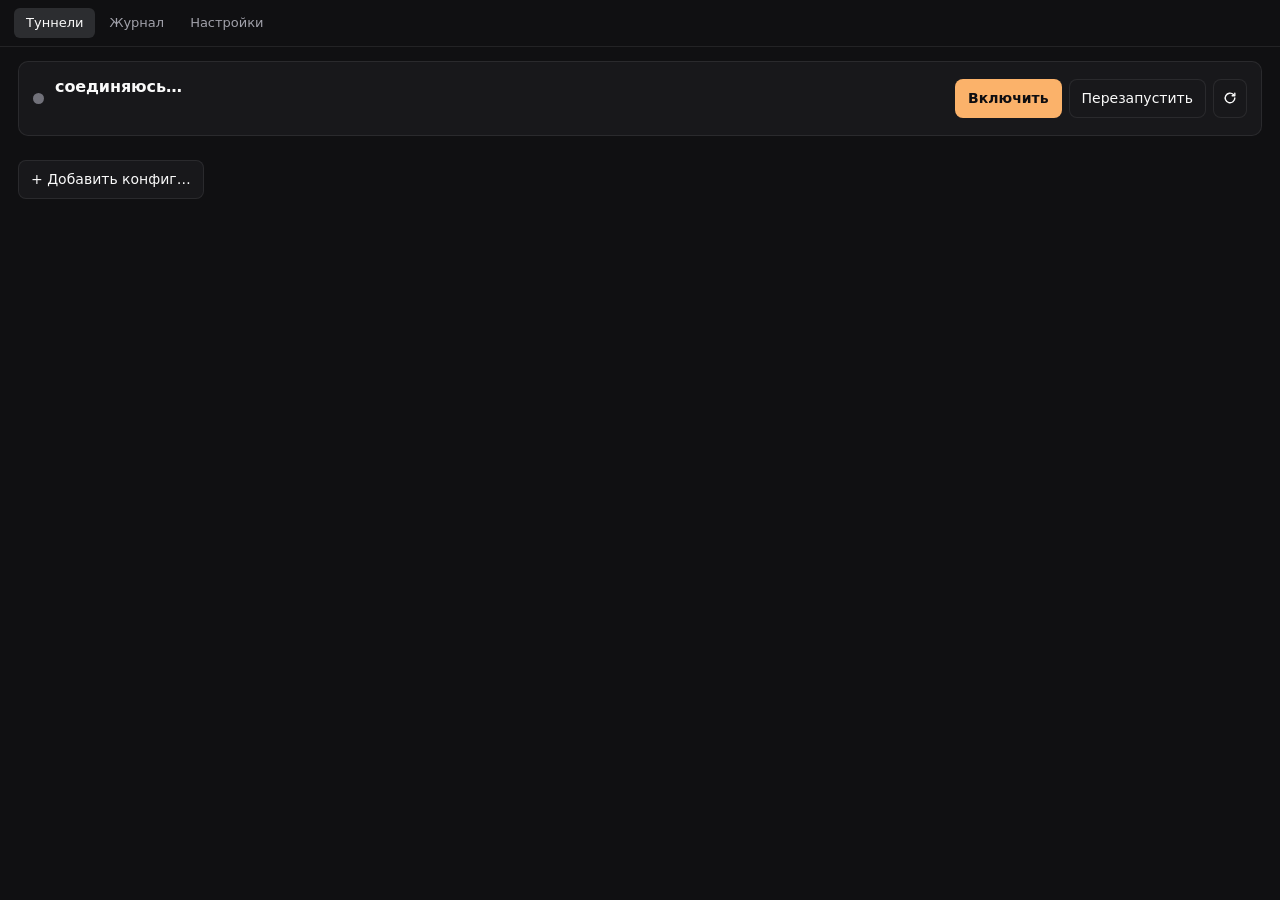
<file: lib/dualvpn/ui/index.html>
<!doctype html>
<meta charset="utf-8">
<title>VPN-lx</title>
<style>
/* Тема одна, тёмная, по палитре AmneziaVPN (AmneziaStyle.qml). Остальные
   оттенки — подложки статусов, наведение — выводятся из неё через color-mix,
   чтобы смена цвета не требовала правок по всему файлу. */
:root {
  color-scheme: dark;
  --bg:        #101012;              /* backgroundBase */
  --panel:     #18181b;              /* surfaceBase */
  --hover:     #232327;              /* surfaceHovered */
  --pressed:   #2c2d30;              /* surfacePressed */
  --line:      rgba(255, 255, 255, .08);
  --text:      #fafafa;              /* textPrimary */
  --dim:       #a1a1aa;              /* textTertiary */
  --off:       #71717a;
  --accent:    #fbb26a;              /* goldenApricot */
  /* На абрикосовом фоне белый текст не читается. */
  --on-accent: #0e0e11;
  --ok:        #3fbf6b;              /* vibrantGreen */
  --bad:       #eb5757;              /* vibrantRed */
  /* Жёлтый, а не оранжевый: иначе предупреждение сливается с акцентом. */
  --warn:      #f2c94c;
  --logbg:     var(--bg);
  --sans: "Segoe UI Variable Text", "Segoe UI", system-ui, sans-serif;
  --mono: "Cascadia Mono", Consolas, monospace;
}
* { box-sizing: border-box; }
/* Без !important атрибут hidden проигрывает display:flex у самого элемента —
   поиск по логу оставался виден во вкладке «как это работает». */
[hidden] { display: none !important; }
/* Фон и у html: до раскладки body иначе мелькает белый кадр. */
html, body { height: 100%; margin: 0; background: var(--bg); }
body {
  font: 14px/1.5 var(--sans);
  color: var(--text); background: var(--bg);
  display: grid; grid-template-rows: auto 1fr; height: 100vh;
  overflow: hidden;                    /* прокручивается содержимое, не окно */
  -webkit-user-select: none; user-select: none;
}
/* min-height:0 обязателен: без него потомок сетки не сжимается ниже своего
   содержимого, и прокрутка уезжает на всё окно. */
.pane, #lines { min-height: 0; }
.pane { overflow-y: auto; }

/* ---------------------------------------------------------------- вкладки */
#tabs { display: flex; gap: 2px; padding: 8px 14px; border-bottom: 1px solid var(--line); }
.tab { flex: none; font-size: 13px; font-weight: 500; padding: 5px 12px;
       border: none; background: none; color: var(--dim); border-radius: 6px; }
.tab:hover { background: var(--hover); color: var(--text); }
.tab.on { background: var(--pressed); color: var(--text); }

/* ---------------------------------------------------------------- туннели */
#pane-tunnels, #tiles-wrap { display: flex; flex-direction: column; gap: 12px; }
#pane-tunnels { padding: 14px 18px 18px; }

.card { background: var(--panel); border: 1px solid var(--line); border-radius: 10px; }

/* Главное состояние: крупно, одной фразой, чтобы читалось с расстояния. */
#state { padding: 13px 14px; display: flex; gap: 11px; align-items: center; }
#state-text { flex: 1; min-width: 0; }
#dot { width: 11px; height: 11px; border-radius: 50%; flex: none;
       background: var(--off); box-shadow: 0 0 0 3px transparent; }
#dot.ok   { background: var(--ok);   box-shadow: 0 0 0 3px color-mix(in srgb, var(--ok) 18%, transparent); }
#dot.warn { background: var(--warn); box-shadow: 0 0 0 3px color-mix(in srgb, var(--warn) 18%, transparent); }
#dot.bad  { background: var(--bad);  box-shadow: 0 0 0 3px color-mix(in srgb, var(--bad) 18%, transparent); }
#state-title { font-size: 16px; font-weight: 600; letter-spacing: -0.1px; }
#state-sub   { color: var(--dim); margin-top: 2px; }
#btn-check { padding-inline: 9px; }
#btn-check svg { width: 14px; height: 14px; display: block; }
#btn-check.spin svg { animation: check-spin .9s linear infinite; }
@keyframes check-spin { to { transform: rotate(360deg); } }

#actions { display: flex; gap: 7px; flex: none; }
/* flex:1 у button задуман для строк кнопок; в строке состояния и в колонке
   вкладки кнопка берёт ширину по своей подписи. */
#state button, #pane-tunnels > button { flex: none; }
#pane-tunnels > button { align-self: flex-start; }
button {
  font: inherit; font-weight: 500; color: var(--text); flex: 1;
  padding: 8px 12px; border-radius: 8px; border: 1px solid var(--line);
  background: var(--panel); cursor: pointer;
}
/* :not(.primary) обязателен: иначе это правило перебивает фон акцента
   по специфичности, и на наведении главная кнопка теряла свой цвет. */
button:hover:not(:disabled):not(.primary) { background: var(--hover); }
button:active:not(:disabled):not(.primary) { background: var(--pressed); }
button:disabled { opacity: 0.45; cursor: default; }
/* Только после Tab (body.kbd): при показе окна WebView2 сам ставит фокус на
   первую кнопку, и рамка висела на «Включить/Выключить» без всякой клавиатуры. */
body.kbd button:focus-visible { outline: 2px solid var(--accent); outline-offset: 1px; }
button.busy { color: var(--dim); }
button.primary { background: var(--accent); border-color: transparent; color: var(--on-accent);
                 font-weight: 600; }
button.primary:hover:not(:disabled) { background: color-mix(in srgb, var(--accent) 85%, white); }

h2 { font-size: 12px; font-weight: 600; text-transform: uppercase;
     letter-spacing: 0.5px; color: var(--dim); margin: 4px 0 -4px 3px; }

/* Плитки: до трёх — каждая во всю строку, чтобы имя конфига и статус
   читались целиком; больше — сеткой. */
.tiles { display: grid; gap: 8px; grid-template-columns: 1fr; }
.tiles.many { grid-template-columns: repeat(auto-fill, minmax(240px, 1fr)); }
.tile { display: flex; gap: 10px; align-items: flex-start; padding: 10px 12px; }
.tile.pick { cursor: pointer; }
.tile.pick:hover { background: var(--hover); }
.tile-mark { width: 11px; height: 11px; border-radius: 50%; flex: none; margin-top: 5px;
             background: var(--off); }
.tile-mark.ok   { background: var(--ok); }
.tile-mark.warn { background: var(--warn); }
.tile-mark.bad  { background: var(--bad); }
/* Запасной конфиг — пустой кружок переключателя: нажми, и он станет выбранным. */
.tile-mark.spare { background: none; border: 1.5px solid var(--dim); }
.tile-body { flex: 1; min-width: 0; }
.tile-name { font-weight: 600; overflow-wrap: anywhere; }
.tile-state { color: var(--dim); font-size: 13px; overflow-wrap: anywhere; }
.tile-state.ok   { color: var(--ok); }
.tile-state.warn { color: var(--warn); }
.tile-state.bad  { color: var(--bad); }
.tile-role { color: var(--dim); font-size: 12px; overflow-wrap: anywhere; }
.tile-add { flex: none; padding: 0; border: none; background: none; color: var(--accent);
            font-size: 13px; }
.tile-add:hover:not(:disabled) { background: none; text-decoration: underline; }
.tile-menu, .tile-test { flex: none; width: 24px; padding: 0; color: var(--dim);
                         background: none; border: none; border-radius: 5px; }
.tile-menu { line-height: 18px; font-size: 15px; }
.tile-test { height: 18px; }
.tile-menu:hover, .tile-test:hover:not(:disabled) { background: var(--pressed); color: var(--text); }
.tile-test svg { width: 13px; height: 13px; display: block; margin: auto; }
.tile-test.spin svg { animation: check-spin .9s linear infinite; }
.emptyrow { padding: 2px 3px; color: var(--dim); }

#rowmenu { position: fixed; z-index: 20; background: var(--panel); padding: 4px;
           border: 1px solid var(--line); border-radius: 8px; min-width: 132px;
           box-shadow: 0 8px 24px rgba(0, 0, 0, .5); display: flex; flex-direction: column; }
#rowmenu button { text-align: left; border: none; background: none; padding: 5px 9px;
                  border-radius: 5px; font-weight: 400; }
#rowmenu button:hover { background: var(--hover); }
#rowmenu button.danger { color: var(--bad); }

/* ---------------------------------------------------------------- журнал */
#pane-log { display: flex; flex-direction: column; background: var(--logbg); overflow: hidden; }
#logbar { display: flex; gap: 8px; align-items: center; padding: 9px 12px;
          border-bottom: 1px solid var(--line); }
#search { flex: 1; font: inherit; padding: 4px 9px; border-radius: 6px;
          border: 1px solid var(--line); background: var(--bg); color: var(--text);
          -webkit-user-select: text; user-select: text; }
#logbar label { color: var(--dim); display: flex; gap: 5px; align-items: center; }
.tzhint { color: var(--dim); font-size: 12px; }
#lines { flex: 1; overflow-y: auto; padding: 8px 0; margin: 0;
         font: 12.5px/1.6 var(--mono);
         -webkit-user-select: text; user-select: text; }
.ln { padding: 0 12px; white-space: pre-wrap; word-break: break-word; }
.ltime { color: var(--dim); }
.llvl  { margin-left: 7px; }
.l-info { color: var(--dim); }
.l-warn { color: var(--warn); }
.l-error { color: var(--bad); font-weight: 600; }
.lid   { color: var(--dim); opacity: 0.55; margin-left: 6px; }
.lmsg  { margin-left: 6px; }
.ln.err  { color: var(--bad); background: color-mix(in srgb, var(--bad) 7%, transparent); }
.ln.warn { color: var(--warn); }
.ln.head { color: var(--dim); }
#empty { color: var(--dim); padding: 20px 14px; }

/* -------------------------------------------------------------- настройки */
#pane-settings { display: flex; flex-direction: column; gap: 10px; padding: 16px 22px 14px; }
/* Настройки — флажками без рамки: это выбор, а не действие. */
.check-row { display: flex; gap: 7px; align-items: center; cursor: pointer; }
.check-row input { margin: 0; accent-color: var(--accent); }
.check-hint { color: var(--dim); font-size: 12px; margin: -8px 0 0 20px; }
/* Подвал: версия нужна, когда просят «а какая у тебя», но внимания к себе
   требовать не должна. */
#version { color: var(--dim); font-size: 12px; margin-top: auto; padding-top: 14px; }

/* «Как подключиться» и «как это работает»: читаемая колонка, не на всё окно. */
#how { line-height: 1.6; }
#how > * { max-width: 660px; }
#how h3 { font-size: 15px; margin: 22px 0 6px; letter-spacing: -0.1px; }
#how h3:first-child { margin-top: 14px; }
#how p  { margin: 0 0 8px; color: var(--text); }
#how .note { color: var(--dim); }
#how code { font: 12.5px/1.5 var(--mono);
            background: var(--hover); padding: 1px 5px; border-radius: 4px; }
#how ol { margin: 6px 0; padding-left: 20px; }
#how li { margin: 3px 0; }
#how table { border-collapse: collapse; margin: 8px 0; width: 100%; }
#how td { padding: 5px 8px; border-top: 1px solid var(--line); vertical-align: top; }
#how td:first-child { color: var(--dim); width: 128px; white-space: nowrap; }
#how .box { border: 1px solid var(--line); border-radius: 8px; padding: 2px 12px;
            margin: 8px 0; background: var(--panel); }

/* Просмотр конфига поверх: ключи закрыты, показывать их незачем. */
#sheet { position: fixed; inset: 0; background: rgba(0, 0, 0, .6); display: none;
         align-items: center; justify-content: center; }
#sheet.on { display: flex; }
/* 640px — по подвалу «Туннелирования»: четыре кнопки в одну строку. */
#sheet-box { background: var(--panel); border-radius: 12px; width: 640px;
             max-height: 74vh; display: flex; flex-direction: column;
             border: 1px solid var(--line); box-shadow: 0 12px 40px rgba(0, 0, 0, .6); }
#sheet-head { padding: 13px 16px; border-bottom: 1px solid var(--line);
              font-weight: 600; display: flex; }
/* Конфиг — моноширинным и с сохранением переносов, справка — обычным
   текстом, который переносится по ширине окна. */
#sheet-body.mono { font: 12.5px/1.6 var(--mono);
                   white-space: pre-wrap; }
#sheet-body p { margin: 0 0 10px; }
#sheet-body p:last-child { margin-bottom: 0; }
#sheet-body { padding: 14px 16px; overflow: auto;
              font: 13.5px/1.65 var(--sans);
              -webkit-user-select: text; user-select: text; }
#sheet-foot { padding: 11px 16px; border-top: 1px solid var(--line); display: flex; gap: 8px; }
#sheet-foot button { white-space: nowrap; }
.field { display: block; margin-bottom: 14px; }
.flabel { display: block; font-weight: 500; margin-bottom: 4px; }
.field textarea { width: 100%; min-height: 96px; resize: vertical; padding: 5px 9px;
                  font: 12.5px/1.5 var(--mono); border-radius: 6px;
                  border: 1px solid var(--line); background: var(--bg); color: var(--text);
                  -webkit-user-select: text; user-select: text; }
.field textarea:focus { outline: 2px solid var(--accent); outline-offset: -1px; }
.field textarea.bad { border-color: var(--bad); }
.fhint { display: block; color: var(--dim); font-size: 12px; margin-top: 3px; }
.fnote { display: block; color: var(--dim); font-size: 12px; overflow-wrap: anywhere; }
.fnote.warn { color: var(--warn); }
.fnote.bad  { color: var(--bad); white-space: pre-line; }
#sheet-foot button.danger { color: var(--bad); }
</style>

<div id="tabs">
  <button class="tab on" data-tab="tunnels">Туннели</button>
  <button class="tab" data-tab="log">Журнал</button>
  <button class="tab" data-tab="settings">Настройки</button>
</div>

<div id="pane-tunnels" class="pane">
  <div class="card" id="state">
    <div id="dot"></div>
    <div id="state-text">
      <div id="state-title">соединяюсь…</div>
      <div id="state-sub">&nbsp;</div>
    </div>
    <div id="actions">
      <button id="btn-toggle" class="primary">Включить</button>
      <button id="btn-restart">Перезапустить</button>
      <button id="btn-check" title="Проверить туннели сейчас" aria-label="Проверить туннели">
        <svg viewBox="0 0 16 16" fill="none" stroke="currentColor" stroke-width="1.6"
             stroke-linecap="round" stroke-linejoin="round" aria-hidden="true">
          <path d="M13.5 8a5.5 5.5 0 1 1-1.6-3.9"/><path d="M13.5 2.5v3h-3"/>
        </svg></button>
    </div>
    <button id="btn-install" class="primary" hidden>Установить службу…</button>
  </div>

  <div id="tiles-wrap">
    <div class="tiles" id="tiles"></div>
  </div>
  <button id="btn-add">+ Добавить конфиг…</button>
</div>

<div id="pane-log" class="pane" hidden>
  <div id="logbar">
    <input id="search" placeholder="поиск по журналу" spellcheck="false">
    <label><input type="checkbox" id="only-err"> только ошибки</label>
    <span class="tzhint" title="время местное">UTC+3</span>
  </div>
  <div id="lines"><div id="empty">журнала пока нет</div></div>
</div>

<div id="pane-settings" class="pane" hidden>
  <label class="check-row" id="autostart-row"><input type="checkbox" id="autostart">
    Включать VPN при запуске компьютера</label>
  <label class="check-row" id="verbose-row"><input type="checkbox" id="verbose">
    Подробный журнал sing-box</label>
  <div class="check-hint" id="verbose-hint">пока ищем причину сбоя, потом выключить:
    журнал растёт в разы. Туннели — сразу, маршрутизация и DNS — со следующего включения</div>
  <div id="how"></div>
  <div id="version"></div>
</div>

<div id="sheet">
  <div id="sheet-box">
    <div id="sheet-head"><span id="sheet-name"></span></div>
    <div id="sheet-body"></div>
    <div id="sheet-foot"></div>
  </div>
</div>

<script>
// Мост в Python. pywebview поднимает window.pywebview.api не мгновенно, а
// скрипт страницы выполняется сразу и первым делом шлёт 'ready'. Поэтому всё,
// что отправлено до готовности моста, копится в очереди и уходит следом —
// иначе первое же сообщение терялось бы молча.
const _outbox = [];
const _flush = () => {
  while (_outbox.length) {
    const m = _outbox.shift();
    window.pywebview.api.send(m.name, m.arg);
  }
};
const send = (name, arg) => {
  const m = {name, arg: arg ?? null};
  if (window.pywebview && window.pywebview.api) { _outbox.push(m); _flush(); }
  else _outbox.push(m);
};
window.addEventListener('pywebviewready', _flush);

// Вызовы из Python идут через эту обёртку: исключение внутри evaluate_js
// наружу не всплывает, а консоли у окна нет. Ловим здесь и отправляем
// настоящее сообщение в лог приложения.
function call(fn, arg) {
  try {
    window[fn](arg);
  } catch (e) {
    send('jserror', `${fn}: ${e && e.message} @${e && e.lineNumber}`);
  }
}

// То же для функций с несколькими аргументами (showConf, showInfo). Отдельная
// обёртка, а не спред в call: renderLogs принимает массив целиком, и спред
// разложил бы его на сотни аргументов.
function callN(fn, args) {
  try {
    window[fn].apply(null, args);
  } catch (e) {
    send('jserror', `${fn}: ${e && e.message} @${e && e.lineNumber}`);
  }
}

// Экранирование. Кавычки тоже: значения уходят в data-атрибуты, а имя
// конфига — это имя файла, которое пользователь волен назвать как угодно.
const esc = t => String(t).replace(/[&<>"']/g, c =>
  ({'&':'&amp;','<':'&lt;','>':'&gt;','"':'&quot;',"'":'&#39;'}[c]));

let LAST = {};
let PENDING = null;    // команда отправлена, состояние ещё не догнало
let AUTOSTART_PENDING = false;
let VERBOSE_PENDING = false;
let CHECKING = false;  // идёт проверка туннелей по кнопке или при открытии
// id туннелей этой проверки, чей ответ ещё не пришёл: быстрый не ждёт молчащего.
let CHECK_LEFT = new Set();
// Проверки конфигов по ↻, чей ответ ещё не пришёл: «id/имя». Статус покажет
// checking только со следующим опросом — без этого кнопка молчала бы секунды.
const TESTING = new Set();
// seq проверки туннеля на момент ↻: у выбранного конфига живого VPN итог теста
// виден, пока туннель не проверили заново, — потом свежее его проверка.
const TESTED = {};
let RULES = null;      // туннель открытого листа «Туннелирование», списки — сохранённые

// В окне туннель зовётся своим конфигом (решение #12), имя туннеля — запасное.
const tname = t => t.active || t.name;
const hasConf = t => !!(t.confs || []).length;
const testKey = (id, name) => `${id}/${name}`;
const testOf = (t, name) => (t.tests || {})[name];
const testing = (t, name) => TESTING.has(testKey(t.id, name)) || !!(testOf(t, name) || {}).checking;

// Рестарт нельзя ждать сравнением с желаемым состоянием: жмут его при поднятом
// туннеле, и «уже как надо» получается сразу. Ждём полный цикл: упал и поднялся.
function busyNow(s) {
  if (!PENDING) return false;
  if (Date.now() - PENDING.at > 25000) return false;   // страховка от залипания
  if (PENDING.mode === 'restart') {
    if (!s.up) PENDING.sawDown = true;
    return !(PENDING.sawDown && s.up);
  }
  return s.up !== PENDING.want;
}

// Каждая ветка отрисовки отчитывается один раз: если в ней исключение,
// сообщение не придёт, и selftest это увидит. Иначе «страница загрузилась»
// проходило бы даже при мёртвом рендере.
const done = {};
const prev = {};      // последняя отрисованная разметка, чтобы не топтать DOM
const tick = w => { if (!done[w]) { done[w] = 1; send('rendered', w); } };

function render(s) {
  LAST = s;
  const up = s.up, leak = s.v6_leak;
  const T = s.tunnels || [];
  const main = T.find(t => t.mode === 'all');
  // Пока идёт проверка — по кнопке, при открытии окна или сама после подъёма
  // туннеля — прежний ответ устарел: «молчит» от прошлой проверки читалось
  // бы как свежий результат. Каждый туннель по себе: молчащий не держит
  // «проверяю» у остальных.
  const checking = t => up && ((CHECKING && CHECK_LEFT.has(t.id)) || !!t.checking);
  // Основной не работает, и служба увела выход напрямую: адрес провайдера
  // тогда ожидаем, это не утечка. Без основного напрямую идёт всё — так задумано.
  const direct = !!main && (s.out === 'direct' || s.exit_state === 'direct');
  // «По списку» молчит, а остальное работает — отдельный случай, не «всё сломалось».
  const silent = up ? T.filter(t => t.mode === 'list' && t.check === 'error' && !checking(t)) : [];

  // Первый запуск: без службы кнопки бессмысленны, поэтому вместо них
  // предложение её поставить — иначе человек нажимает «Включить» и ничего
  // не происходит.
  const noDaemon = s.daemon === false;
  // Туннель без конфига сборка пропускает, без всех — не соберёт
  // (buildconfig.py:build). Говорим заранее, а не «Не запускается» после нажатия.
  const missing = !up && !!s.tunnels && !T.some(hasConf);

  let cls = 'off', title = 'Выключено', sub = 'туннели не подняты';
  if (noDaemon) { cls='warn'; title='Нужна установка';
                  sub='фоновая служба ещё не поставлена'; }
  else if (missing) { cls='warn'; title='Добавь конфиг'; sub='без него VPN не включится'; }
  // Служба сама снимает и поднимает туннель: на это время up ложный, и без
  // этой ветки заголовок мигал бы «Выключено» или прошлой ошибкой.
  else if (s.busy === 'переподключаю') { cls='warn'; title='Переподключаю';
                  sub='сменилась сеть — поднимаю туннель заново'; }
  // Сторож перезапускает процесс одного туннеля: up при этом истинный, tun цел.
  else if (up && (s.busy || '').startsWith('перезапускаю')) { cls='warn'; title='Перезапускаю';
                  sub=s.busy + ', интернет работает'; }
  else if (leak) { cls='bad';  title='Утечка IPv6';        sub='часть трафика идёт мимо туннеля: ' + leak; }
  // Не поднялся и не просто выключен — показываем причину, а не пустоту.
  else if (!up && s.last_error) { cls='bad'; title='Не запускается'; sub = s.last_error; }
  else if (!up)  { cls='off';  title='Выключено';          sub='туннели не подняты'; }
  // Заголовок обязан отражать плитки ниже, иначе получается прямое
  // противоречие: сверху «всё работает», а у основного — «мимо туннеля».
  else if (direct) { cls='warn'; title='Запасной выход';
                     sub=`«${tname(main)}» не работает, интернет идёт напрямую`; }
  else if (s.exit_state === 'leak') { cls='bad'; title='Трафик мимо туннеля';
                                      sub='тебя видно адресом провайдера ' + (s.exit_ip || ''); }
  else if (silent.length) { cls='warn';
                  title = silent.length === 1 ? `«${tname(silent[0])}» не отвечает` : 'Туннели не отвечают';
                  sub = silent.length < T.length ? 'остальные туннели работают' : 'туннели подняты, но молчат'; }
  else           { cls='ok';   title='Всё работает';
                   sub = !main ? 'всё остальное — напрямую, без VPN'
                       : T.filter(t => t.enabled !== false).length > 1 ? 'туннели подняты' : 'туннель поднят'; }

  document.getElementById('dot').className = cls;
  document.getElementById('state-title').textContent = title;
  const subEl = document.getElementById('state-sub');
  // Сообщения (ошибка команды, «перезапускаю») красят эту строку. Без явного
  // сброса цвет оставался, и обычный текст показывался тревожным.
  if (!NOTICE) { subEl.textContent = sub; subEl.style.color = ''; }

  renderTiles(s, checking, direct);

  // Пока команда не отработала, состояние ещё старое. Без этого кнопка
  // выглядела мёртвой: нажал — ничего не изменилось, и хочется нажать снова.
  const t = document.getElementById('btn-toggle');
  const r = document.getElementById('btn-restart');
  const wasRestart = PENDING && PENDING.mode === 'restart';
  const busy = busyNow(s);
  if (PENDING && !busy) {
    PENDING = null;
    // Перезапуск закончился раньше таймаута — незачем держать подпись
    // «применяю конфиг», пока заголовок говорит уже что-то другое.
    if (wasRestart && NOTICE) { NOTICE = null; clearTimeout(notice.t); }
  }

  t.disabled = r.disabled = busy;
  t.classList.toggle('busy', busy);
  r.classList.toggle('busy', busy);
  if (busy && wasRestart) {
    t.textContent = up ? 'Выключить' : 'Включить';
    r.textContent = 'перезапускаю…';
  } else if (busy) {
    t.textContent = PENDING.want ? 'включаю…' : 'выключаю…';
    r.textContent = 'Перезапустить';
  } else {
    t.textContent = up ? 'Выключить' : 'Включить';
    t.classList.toggle('primary', !up);
    r.textContent = 'Перезапустить';
    r.disabled = !up;
    if (missing) t.disabled = true;
  }
  // Служба занята своей операцией (команда из трея, переподключение) —
  // команда из окна вернула бы только «уже идёт».
  if (s.busy) t.disabled = r.disabled = true;
  const c = document.getElementById('btn-check');
  c.disabled = busy || CHECKING || !!s.busy;
  c.classList.toggle('spin', CHECKING);
  document.getElementById('btn-install').hidden = !noDaemon;
  document.getElementById('actions').hidden = noDaemon;
  const noSvc = noDaemon || !!s.no_service;
  document.getElementById('tiles-wrap').hidden = !s.tunnels;
  document.getElementById('btn-add').disabled = noSvc;
  ['autostart-row', 'verbose-row', 'verbose-hint'].forEach(id => {
    document.getElementById(id).hidden = noSvc;
  });
  // Пока идёт запрос (там UAC), опрос не должен вернуть флажок назад —
  // иначе он мигает под рукой, пока человек жмёт «Да».
  const auto = document.getElementById('autostart');
  if (!AUTOSTART_PENDING) auto.checked = !!s.autostart;
  auto.disabled = AUTOSTART_PENDING;
  const verbose = document.getElementById('verbose');
  if (!VERBOSE_PENDING) verbose.checked = s.log_level === 'debug';
  verbose.disabled = VERBOSE_PENDING;
  tick('status');
}

// Плитка: [цвет, подпись]. Без VPN мерить нечем — показываем, как туннель
// отработал в прошлый раз: сломанный заменяют до включения, а не после.
// Серым: зелёная «выключен · работал» читалась как «работает». Проверка
// конфига (↻, после добавления) свежее прошлого раза — тогда её итог.
// «Конфиг выключен» — туннель «по списку» выключен сам, «VPN выключен» — весь VPN.
function tileState(t, s, checking, direct) {
  if (!hasConf(t)) return ['warn', 'нет конфига'];
  const name = t.active || t.confs[0];
  const test = testOf(t, name);
  if (testing(t, name)) return ['warn', 'проверяю…'];
  if (t.enabled === false) return test ? testState(test, 'конфиг выключен · ') : ['off', 'конфиг выключен'];
  if (!s.up) return test ? testState(test, 'VPN выключен · ')
                  : t.last === 'error' ? ['bad', 'VPN выключен · раньше не работал']
                  : t.last === 'up' ? ['off', 'VPN выключен · раньше работал'] : ['off', 'VPN выключен'];
  // Итог ↻ на живом VPN — пока туннель не проверили заново.
  const fresh = test && t.seq === TESTED[testKey(t.id, name)] ? testState(test, '') : null;
  if (t.mode === 'all') {
    if (direct) return ['bad', 'не работает · выход напрямую'];
    if (checking(t)) return ['warn', 'проверяю…'];
    if (s.exit_state === 'leak') return ['bad', 'мимо туннеля'];
    if (fresh) return fresh;
    if (t.check === 'up') return ['ok', `через туннель ${t.answer || ''}`.trim()];
    if (t.check === 'error') return ['bad', 'не работает'];
    return ['warn', 'проверяю…'];
  }
  if (checking(t)) return ['warn', 'проверяю…'];
  if (fresh) return fresh;
  if (t.check === 'up') return ['ok', `отвечает ${t.answer || ''}`.trim()];
  // Сервер отвечает, а домен из «пускать» его DNS не знает: правила от другой сети.
  if (t.check === 'rules') return ['warn',
    `работает · «${t.answer || ''}» через него не открывается — проверь туннелирование`];
  if (t.check === 'error') return ['bad', 'молчит'];
  if (t.check === 'none') return ['off', 'не с чем проверить: ни DNS в конфиге, ни домена в «пускать»'];
  return ['warn', 'проверяю…'];
}

// Итог проверки конфига (Core._test_conf): отвечает ли его сервер — без VPN,
// у запасного или по ↻. prefix — чем плитка была бы без теста.
function testState(r, prefix) {
  const a = r.answer || '';
  if (r.result === 'up') return ['ok', `${prefix}проверен: работает${a ? ', ' + a : ''}`];
  if (r.result === 'rules') return ['warn',
    `${prefix}сервер отвечает · «${a}» через него не открывается — проверь туннелирование`];
  if (r.result === 'error') return ['bad', `${prefix}проверен: не работает${a ? ' — ' + a : ''}`];
  if (r.result === 'none') return ['off',
    `${prefix}не с чем проверить: ни DNS в конфиге, ни домена в «пускать»`];
  return ['off', `${prefix}проверить не удалось`];
}

// Запасной: кружок пустой — выбора нет, цвет и текст — от теста, если был.
function spareState(t, name) {
  const test = testOf(t, name);
  if (testing(t, name)) return ['warn', 'запасной · проверяю…'];
  return test ? testState(test, 'запасной · ') : ['', 'запасной'];
}

function records(n) {
  const d = n % 10, h = n % 100;
  const w = d === 1 && h !== 11 ? 'запись'
          : d >= 2 && d <= 4 && (h < 12 || h > 14) ? 'записи' : 'записей';
  return `${n} ${w}`;
}

// Что туннель забирает: всё остальное или только свой список (rules — записей в
// «пускать» и «не пускать»; без них — сети AllowedIPs его конфига).
function tileRole(t) {
  if (t.mode === 'all') return 'всё остальное через него';
  return t.rules ? `только по списку: ${records(t.rules)}` : 'только сети своего конфига';
}

function tileHtml(t, name, mark, state, pick, role) {
  const [cls, text] = state;
  // Туннель без конфига: правила оставили — плитка зовёт добавить файл в него.
  const add = hasConf(t) ? ''
    : ` · <button class="tile-add" data-add-to="${esc(t.id)}">Добавить…</button>`;
  const busy = name && testing(t, name);
  const test = !name ? '' : `
      <button class="tile-test${busy ? ' spin' : ''}" data-test="${esc(t.id)}" data-name="${esc(name)}"
              title="Проверить конфиг" aria-label="Проверить конфиг"${busy ? ' disabled' : ''}>
        <svg viewBox="0 0 16 16" fill="none" stroke="currentColor" stroke-width="1.6"
             stroke-linecap="round" stroke-linejoin="round" aria-hidden="true">
          <path d="M13.5 8a5.5 5.5 0 1 1-1.6-3.9"/><path d="M13.5 2.5v3h-3"/>
        </svg></button>`;
  return `
    <div class="card tile${pick ? ' pick' : ''}" data-id="${esc(t.id)}" data-name="${esc(name)}">
      <span class="tile-mark ${mark}"></span>
      <div class="tile-body">
        <div class="tile-name">${esc(name || t.name)}</div>
        <div class="tile-state ${cls}">${esc(text)}${add}</div>
        ${role ? `<div class="tile-role">${esc(role)}</div>` : ''}
      </div>${test}
      <button class="tile-menu" data-menu="${esc(t.id)}" data-name="${esc(name)}"
              title="Действия" aria-label="Действия">⋯</button>
    </div>`;
}

function setTiles(id, html, count) {
  const el = document.getElementById(id);
  el.classList.toggle('many', count > 3);
  // Присваивание innerHTML раз в две секунды снимало бы наведение и фокус.
  if (prev[id] !== html) { prev[id] = html; el.innerHTML = html; }
}

// Один список в порядке tunnels.json (решение #15): на маршрут порядок не
// влияет — одну запись у двух туннелей служба не пустит. У основного —
// плитка на каждый конфиг: выбранный со статусом, за ним запасные. Прямой
// выход — запасной путь службы, а не конфиг: плитки у него нет.
function renderTiles(s, checking, direct) {
  const T = s.tunnels || [];
  // Сменился состав — меню повисло бы над конфигом, которого может уже не быть.
  const shape = JSON.stringify(T.map(t => [t.id, t.mode, t.active, t.confs]));
  if (shape !== prev.shape) { prev.shape = shape; closeMenu(); }

  const tiles = [];
  T.forEach(t => {
    const st = tileState(t, s, checking, direct);
    if (t.mode !== 'all' || !hasConf(t)) {
      tiles.push(tileHtml(t, t.active || (t.confs || [])[0] || '', st[0], st, false, tileRole(t)));
      return;
    }
    const confs = t.confs.includes(t.active)
      ? [t.active, ...t.confs.filter(c => c !== t.active)] : t.confs;
    confs.forEach(c => tiles.push(c === t.active
      ? tileHtml(t, c, st[0], st, false, tileRole(t))
      : tileHtml(t, c, 'spare', spareState(t, c), true)));
  });
  setTiles('tiles', tiles.join(''), tiles.length);
}

// Выпадающее меню плитки: items — [подпись, действие, danger].
function openMenu(items, near) {
  closeMenu();
  const m = document.createElement('div');
  m.id = 'rowmenu';
  m.innerHTML = items.map(([label, , danger], i) =>
    `<button data-i="${i}" class="${danger ? 'danger' : ''}">${label}</button>`).join('');
  document.body.appendChild(m);
  const r = near.getBoundingClientRect();
  m.style.top = Math.max(8, Math.min(r.bottom + 4, innerHeight - m.offsetHeight - 8)) + 'px';
  m.style.left = Math.max(8, Math.min(r.right - m.offsetWidth, innerWidth - m.offsetWidth - 8)) + 'px';
  m.onclick = e => {
    const b = e.target.closest('[data-i]');
    if (!b) return;
    closeMenu();
    items[+b.dataset.i][1]();
  };
}

function closeMenu() {
  const m = document.getElementById('rowmenu');
  if (m) m.remove();
}
document.addEventListener('click', e => {
  if (!e.target.closest('#rowmenu') && !e.target.closest('[data-menu]')) closeMenu();
}, true);
// Меню позиционируется абсолютно и при прокрутке отрывается от плитки.
document.getElementById('pane-tunnels').addEventListener('scroll', closeMenu);

const setMode = (tunnel, mode) => send('set_mode', {tunnel, mode});

function tileMenu(id, name, near) {
  const T = LAST.tunnels || [];
  const main = T.find(x => x.mode === 'all');
  const t = T.find(x => x.id === id);
  if (!t) return;
  const arg = {tunnel: id, name};
  const rules = ['Туннелирование…', () => send('tunnel_rules', id)];
  const show = ['Показать', () => send('show_config', arg)];
  const edit = ['Редактировать', () => send('edit_config', arg)];
  const del = ['Удалить', () => delConfig(t, name), true];
  if (!name) {
    openMenu([rules, ['Удалить туннель', () => send('del_tunnel', id), true]], near);
  } else if (t.mode === 'all') {
    openMenu(name === t.active
      ? [rules, show, edit, ['Всё остальное напрямую', () => setMode(id, 'list')], del]
      : [show, edit, ['Отдельным туннелем по списку',
                      () => send('move_config', {...arg, to: 'new'})], del], near);
  } else {
    // Всё остальное — только через конфиг с 0.0.0.0/0: иначе его сервер отбросит
    // чужой трафик (служба тоже откажет). Запасным — если основной уже есть.
    const full = t.full ? [['Всё остальное через этот туннель', () => setMode(id, 'all')],
                           ...(main ? [[`Запасным к «${esc(tname(main))}»`, () => moveToAll(t, name)]] : [])]
                        : [];
    // Выключенный не поднимается, конфиги и правила остаются (у основного —
    // «Всё остальное напрямую» выше).
    const off = t.enabled === false;
    const toggle = [off ? 'Включить' : 'Выключить',
                    () => send('set_enabled', {tunnel: id, on: off})];
    openMenu([toggle, rules, show, edit,
              ['Заменить файл…', () => send('add_config', {tunnel: id, place: 'replace'})],
              ...full, del], near);
  }
}

// Последний конфиг туннеля уходит: правила без него бесполезны, но набраны
// руками — есть они, спрашиваем; нет — туннель уходит вместе с конфигом.
function dropAsk(t, act) {
  if ((t.confs || []).length > 1) return act(false);
  if (!t.rules) return act(true);
  openSheet(`Последний конфиг «${tname(t)}»`,
    `<p>У туннеля есть правила туннелирования (${t.rules}). Оставить их до
     нового конфига или удалить туннель вместе с ними?</p>`,
    [['Оставить правила', () => act(false)],
     ['Удалить вместе', () => act(true), 'danger'],
     ['Отмена', closeSheet]]);
}
const delConfig = (t, name) =>
  dropAsk(t, drop => send('del_config', {tunnel: t.id, name, drop_tunnel: drop}));
const moveToAll = (t, name) =>
  dropAsk(t, drop => send('move_config', {tunnel: t.id, name, to: 'all', drop_tunnel: drop}));

// Строка sing-box наполовину состоит из повторяющейся меты. Часовой пояс
// одинаков во всех строках, дата — тоже (лог на один запуск), а идентификатор
// соединения нужен редко, но именно по нему связываются строки одного
// соединения — поэтому не выбрасываем, а приглушаем.
const LOGLINE = /^\+\d{4}\s+\d{4}-\d{2}-\d{2}\s+(\d{2}:\d{2}:\d{2})\s+(\w+)\s*(\[[^\]]*\])?\s*(.*)$/;

function fmtLine(l) {
  const m = LOGLINE.exec(l);
  if (!m) return `<span class="lmsg">${esc(l)}</span>`;
  const [, time, lvl, id, rest] = m;
  return `<span class="ltime">${time}</span>` +
         `<span class="llvl l-${lvl.toLowerCase()}">${lvl}</span>` +
         (id ? `<span class="lid">${esc(id)}</span>` : '') +
         `<span class="lmsg">${esc(rest)}</span>`;
}

// Последние полученные строки: поиск и «только ошибки» фильтруют их здесь.
// Раньше каждая буква в поиске шла запрос в службу, и окно подвисало.
let logLines = [];

function renderLogs(lines) {
  logLines = lines;
  const q = document.getElementById('search').value.toLowerCase();
  const onlyErr = document.getElementById('only-err').checked;
  const box = document.getElementById('lines');
  // Держим прокрутку у хвоста, только если пользователь и так внизу.
  const atBottom = box.scrollHeight - box.scrollTop - box.clientHeight < 40;

  const out = lines.filter(l => {
    if (onlyErr && !/ ERROR |^ERROR/.test(l)) return false;
    return !q || l.toLowerCase().includes(q);
  }).map(l => {
    const cls = / ERROR |^ERROR/.test(l) ? 'err' : / WARN /.test(l) ? 'warn'
              : l.startsWith('===') || l.startsWith('→') ? 'head' : '';
    return `<div class="ln ${cls}">${fmtLine(l)}</div>`;
  }).join('');

  const html = out || '<div id="empty">ничего не найдено</div>';
  // Присваивание innerHTML сбрасывает прокрутку и снимает выделение текста.
  // Раз в две секунды это делало лог нечитаемым: ни отмотать, ни скопировать.
  if (html !== prev.logs) {
    prev.logs = html;
    box.innerHTML = html;
    if (atBottom) box.scrollTop = box.scrollHeight;
  }
  tick('logs');
}

function renderHowto(h) {
  // Имена туннелей — из статуса: в собранном конфиге только теги wg-<id>.
  const T = LAST.tunnels || [];
  const names = Object.fromEntries(T.map(t => ['wg-' + t.id, tname(t)]));
  const sig = JSON.stringify([h, names]);
  if (sig === prev.howto) { tick('howto'); return; }
  prev.howto = sig;

  const eps = (h.endpoints || []).map(e => `
    <tr><td>${esc(names[e.tag] || e.tag)}</td><td><code>${esc(e.address || '—')}</code>
      MTU ${esc(e.mtu || '—')}${e.awg ? '  · с маскировкой' : ''}</td></tr>`).join('');
  const codes = l => l.map(x => `<code>${esc(x)}</code>`).join(' ');
  const nets = h.corp_nets || [], doms = h.corp_domains || [];
  const work = T.find(t => t.mode === 'list');
  // Подсети и домены служба отдаёт только окну с правами (service._howto).
  const listBox = work && (nets.length || doms.length) ? `
    <div class="box"><p>«${esc(tname(work))}»: сети ${codes(nets) || '—'},
      домены ${codes(doms) || '—'}, DNS <code>${esc(h.corp_dns || '—')}</code></p></div>` : '';

  document.getElementById('how').innerHTML = `
    <h3>Как подключиться</h3>
    <p>Нужен обычный файл WireGuard или AmneziaWG — его выдаёт админ или твой
    сервер. Нажми «+ Добавить конфиг…» на вкладке «Туннели»: место конфиг
    выбирает сам, по своему <code>AllowedIPs</code>:</p>
    <ol>
      <li>есть <code>0.0.0.0/0</code> → в туннель, через который идёт всё остальное;
        если в нём уже есть конфиг, новый ляжет запасным — переключить можно
        кликом по плитке;</li>
      <li>конкретные сети → новый туннель «по списку»;</li>
      <li>тот же частный DNS, что у туннеля «по списку», → заменяет его конфиг,
        правила туннелирования остаются;</li>
      <li>сети пересекаются с туннелем «по списку» → окно спросит: заменить или
        добавить отдельным туннелем.</li>
    </ol>
    <p class="note">Правки при включённом VPN применяются перезапуском туннеля.</p>
    <h3>Подключено сейчас</h3>
    <table>${eps || '<tr><td>—</td><td class="note">VPN ещё не собирался</td></tr>'}</table>
    ${listBox}

    <h3>Как это работает</h3>
    <p>Все туннели подняты одновременно, и для каждого соединения решается, в
    какой из них его отправить. Правила проверяются по порядку, до первого
    совпадения:</p>
    <ol>
      <li>туннели «только по списку»: адрес или домен из «Пускать через
        туннель» или из <code>AllowedIPs</code> конфига, если его нет в «Не пускать».
        Одна запись — у одного туннеля: адрес из сетей чужого конфига сначала
        впиши тому в «Не пускать», поэтому порядок туннелей не важен;</li>
      <li>локальные адреса (<code>10/8</code>, <code>192.168/16</code>) → мимо
        туннелей, в свою сеть;</li>
      <li>«Мимо VPN» основного туннеля → напрямую;</li>
      <li>всё остальное → в туннель с «Всё остальное через этот туннель» (меню ⋯
        плитки), а без него или пока он не работает — напрямую.</li>
    </ol>
    <p class="note">Домен из «пускать» узнаётся по имени сайта в соединении
    (SNI, Host). SSH, RDP и прочее без имени пойдут в туннель, только если их
    адрес есть в списке или в <code>AllowedIPs</code>.</p>

    <h3>Имена и DNS</h3>
    <p>Домены из «пускать» туннеля, у конфига которого задан
    <code>DNS</code>, резолвит этот DNS через сам туннель: рабочие имена снаружи
    не резолвятся. Остальные — публичный DNS. Разводит их сам sing-box, отдельных
    правил Windows для этого не нужно.</p>
    <p class="note">Короткое имя вроде <code>git</code> не сработает, нужно
    полное — правило срабатывает по суффиксу домена.</p>

    <h3>Почему это две программы</h3>
    <p>Туннель правит таблицу маршрутов системы, а на это нужны права
    администратора. Поэтому им владеет фоновая служба Windows, а это окно —
    обычная программа: показывает состояние и передаёт службе команды. Правка
    конфигов и правил спрашивает права отдельно, на одно действие.</p>

    <h3>Если что-то не работает</h3>
    <p>Смотри на плитки. Если молчит одна, а остальные живы — проблема в сети
    этого туннеля, а не в программе. Если пропало всё сразу после того, как
    ноутбук поспал, помогает «Перезапустить»: во сне соединение рвётся, и
    открытые до этого страницы остаются висеть на мёртвых соединениях.</p>`;
  tick('howto');
}

// Пока стоит — render не затирает строку состояния своим текстом.
let NOTICE = null;

function notice(msg, color, ms) {
  const el = document.getElementById('state-sub');
  NOTICE = msg;
  el.textContent = msg;
  el.style.color = color;
  clearTimeout(notice.t);
  notice.t = setTimeout(() => { NOTICE = null; render(LAST); }, ms);
}

function failed(msg) {
  PENDING = null;                     // операция не пошла, кнопки отпускаем
  notice(msg, 'var(--bad)', 7000);
}

function renderVersion(v) {
  document.getElementById('version').textContent =
    `DualVPN ${v.app}` + (v.singbox ? ` · sing-box ${v.singbox}` : '');
}

// Лист поверх окна: заголовок, тело разметкой, кнопки [подпись, действие, класс].
function openSheet(title, html, buttons) {
  document.getElementById('sheet-name').textContent = title;
  const b = document.getElementById('sheet-body');
  b.classList.remove('mono');
  b.innerHTML = html;
  const f = document.getElementById('sheet-foot');
  f.innerHTML = buttons.map(([label, , cls], i) =>
    `<button data-i="${i}" class="${cls || ''}">${label}</button>`).join('');
  f.onclick = e => {
    const x = e.target.closest('[data-i]');
    if (x) buttons[+x.dataset.i][1]();
  };
  document.getElementById('sheet').classList.add('on');
}

function closeSheet() {
  RULES = null;
  document.getElementById('sheet').classList.remove('on');
}

function showInfo(title, paras) {
  // Абзацами, а не одним куском с переносами: иначе строки ломались там, где
  // я их набрал, и в конце абзаца оставалось по два слова.
  openSheet(title, paras.map(t => `<p>${esc(t)}</p>`).join(''),
            [['Закрыть', closeSheet, 'primary']]);
}

function showConf(tid, name, text) {
  openSheet(name + '.conf', '', [
    ['Удалить', () => {
      const t = (LAST.tunnels || []).find(x => x.id === tid);
      if (t) delConfig(t, name);
    }, 'danger'],
    ['Закрыть', closeSheet, 'primary']]);
  // Файл показывается целиком, включая ключи: он лежит на этой же машине,
  // и прятать его от владельца — только мешать копировать.
  const b = document.getElementById('sheet-body');
  b.classList.add('mono');
  b.textContent = text;
}

// Служба не решилась сама: файл похож на конфиг туннеля «по списку».
function askPlace(a) {
  const old = a.conf || a.name;
  openSheet(`Похоже на «${old}»`,
    `<p>«${esc(a.file)}» ведёт в те же сети, что и «${esc(old)}». Заменить его
     конфиг (правила туннелирования сохранятся) или добавить отдельным туннелем?</p>`,
    [['Заменить', () => { closeSheet(); send('place_config', {place: 'replace', tunnel: a.id}); }, 'primary'],
     ['Отдельный туннель', () => { closeSheet(); send('place_config', {place: 'new'}); }],
     ['Отмена', closeSheet]]);
}

// Лист «Туннелирование». У основного одно поле — его exclude: «пускать» ему
// не нужно, туда и так идёт всё, что не забрали другие.
const RULE_FIELDS = {
  include: ['Пускать через туннель',
            'домены, IP и подсети: a.ru, *.b.ru, 1.2.3.4, 10.0.0.0/8 — через пробел, запятую, «;» или с новой строки'],
  exclude: ['Не пускать',
            'не пойдёт в этот туннель, даже если попадает в «пускать» или в AllowedIPs его конфига'],
};
const ALL_FIELD = ['Мимо VPN (напрямую)', 'адреса и домены, которые идут напрямую, без туннеля'];
const ruleKeys = r => r.mode === 'all' ? ['exclude'] : ['include', 'exclude'];

function showRules(r) {
  const field = k => {
    const [label, hint] = r.mode === 'all' ? ALL_FIELD : RULE_FIELDS[k];
    return `<label class="field"><span class="flabel">${label}</span>
      <textarea id="f-${k}" spellcheck="false" autocapitalize="off">${esc(r[k].join('\n'))}</textarea>
      <span class="fhint">${hint}</span><span class="fnote" id="n-${k}"></span></label>`;
  };
  openSheet('Туннелирование · ' + tname(r), ruleKeys(r).map(field).join(''), [
    ['Загрузить из файла…', () => send('load_rules')],
    ['Сохранить в файл…', () => send('export_rules',
      {name: tname(RULES), include: RULES.include, exclude: RULES.exclude})],
    ['Сохранить', saveRules, 'primary'],
    ['Закрыть', closeSheet]]);
  RULES = r;
}

function saveRules() {
  const v = {tunnel: RULES.id};
  ruleKeys(RULES).forEach(k => { v[k] = document.getElementById('f-' + k).value; });
  send('save_rules', v);
}

// Ответ set-tunnel: поля — в том виде, как их понял routelist; непонятое —
// под полем, молча ничего не пропадает.
function rulesSaved(r) {
  if (!RULES) return;
  // Без «пускать» и без основного полный конфиг стал основным: у листа теперь
  // одно поле — «Мимо VPN».
  if (r.mode && r.mode !== RULES.mode) {
    showRules({...RULES, mode: r.mode, include: r.include || [], exclude: r.exclude || []});
    const n = document.getElementById('n-exclude');
    if (n) n.textContent = 'сохранено · стал основным: всё остальное идёт через него';
    return;
  }
  ruleKeys(RULES).forEach(k => {
    RULES[k] = r[k] || [];
    const f = document.getElementById('f-' + k), n = document.getElementById('n-' + k);
    if (!f || !n) return;
    f.value = RULES[k].join('\n');
    const bad = (r.rejected || {})[k] || [];
    n.textContent = `сохранено ${RULES[k].length}` + (bad.length ? ` · не понял: ${bad.join(', ')}` : '');
    n.classList.toggle('warn', bad.length > 0);
    n.classList.remove('bad');
    f.classList.remove('bad');
  });
}

// Без «пускать» при живом основном конфиг ушёл к нему запасным, а туннель листа
// удалён — лист закрывается, плитки обновит refresh.
function rulesMoved(m) {
  closeSheet();
  notice(`«${m.name}» — запасной к «${m.main}»`, 'var(--text)', 5000);
}

// Отказ set-tunnel: лист остаётся открытым с набранным. problems (дубли, «не
// пускать» у уходящего в запасные) — красным у своего поля; без них (отменённый
// UAC) — жёлтым под первым.
function rulesFailed(r) {
  if (!RULES) return;
  const keys = ruleKeys(RULES), probs = r.problems || [];
  keys.forEach(k => {
    const f = document.getElementById('f-' + k), n = document.getElementById('n-' + k);
    if (!f || !n) return;
    const mine = probs.filter(p => p.field === k).map(p => p.text);
    f.classList.toggle('bad', mine.length > 0);
    n.classList.toggle('bad', mine.length > 0);
    n.classList.remove('warn');
    n.textContent = mine.join('\n');
  });
  // Поля проблемы в листе нет или их не прислали — причина целиком под первым полем.
  if (!probs.some(p => keys.includes(p.field))) {
    const n = document.getElementById('n-' + keys[0]);
    if (n) { n.textContent = r.error; n.classList.add('warn'); }
  }
}

// Из файла: JSON экспорта — по полям, просто текст — в первое поле.
function fillRules(v) {
  if (!RULES) return;
  const keys = ruleKeys(RULES);
  const put = (k, text) => { const f = document.getElementById('f-' + k); if (f) f.value = text; };
  if ('text' in v) put(keys[0], v.text);
  else keys.forEach(k => { if (k in v) put(k, v[k]); });
}

document.getElementById('btn-toggle').onclick = () => {
  const want = !LAST.up;
  PENDING = {want, at: Date.now()};
  send(want ? 'start' : 'stop');
  render(LAST);                       // мгновенная реакция, не ждём опроса
};
document.getElementById('btn-install').onclick = () => send('install_daemon');
document.getElementById('autostart').onchange = e => {
  AUTOSTART_PENDING = true;
  send('set_autostart', e.target.checked);
  render(LAST);
};
// Ответ на set_autostart — и при успехе, и при отказе: следующий render
// покажет то, что на самом деле записала служба.
function autostartDone() { AUTOSTART_PENDING = false; }
document.getElementById('verbose').onchange = e => {
  VERBOSE_PENDING = true;
  send('log_level', e.target.checked);
  render(LAST);
};
// Как у автозапуска: следующий render покажет записанный службой уровень.
function logLevelDone() { VERBOSE_PENDING = false; }
document.getElementById('btn-restart').onclick = () => {
  PENDING = {mode: 'restart', at: Date.now(), sawDown: false};
  send('restart');
  render(LAST);
};
document.getElementById('btn-add').onclick = () => send('add_config', {});

document.getElementById('pane-tunnels').addEventListener('click', e => {
  const mb = e.target.closest('[data-menu]');
  if (mb) { tileMenu(mb.dataset.menu, mb.dataset.name, mb); return; }
  const add = e.target.closest('[data-add-to]');
  if (add) { send('add_config', {tunnel: add.dataset.addTo}); return; }
  // Раньше выбора: ↻ лежит на плитке запасного, и клик выбрал бы его.
  const tb = e.target.closest('[data-test]');
  if (tb) { testStart(tb.dataset.test, tb.dataset.name); return; }
  // Посреди перезапуска выбор подождёт: команда ушла бы в середину цикла.
  const tile = e.target.closest('.tile.pick');
  if (tile && !busyNow(LAST) && !LAST.busy)
    send('use_config', {tunnel: tile.dataset.id, name: tile.dataset.name});
});

document.getElementById('search').oninput = () => renderLogs(logLines);
document.getElementById('only-err').onchange = () => renderLogs(logLines);
document.getElementById('btn-check').onclick = () => {
  checkStart();
  send('check');
};
// Ответ на check — и при успехе, и при сбое: кнопка не должна застрять.
function checkStart() {
  CHECKING = true;
  CHECK_LEFT = new Set((LAST.tunnels || []).map(t => t.id));
  render(LAST);
}
// Один туннель проверен, другие ещё ждут: перекрашиваем только проверенный.
function checkSides(s, left) {
  CHECK_LEFT = new Set(left.filter(k => CHECK_LEFT.has(k)));
  render(s);
}
function checkDone() { CHECKING = false; CHECK_LEFT = new Set(); render(LAST); }

// ↻ на плитке: проверка одного конфига, VPN не трогает. Ответ службы ждёт
// итога, сам итог страница берёт из статуса (tunnels[].tests).
function testStart(id, name) {
  const t = (LAST.tunnels || []).find(x => x.id === id);
  if (!t || testing(t, name)) return;
  TESTING.add(testKey(id, name));
  TESTED[testKey(id, name)] = t.seq;
  render(LAST);
  send('test_config', {tunnel: id, name});
}
// И при отказе службы: кнопка не должна застрять.
function testDone(a) { TESTING.delete(testKey(a.tunnel, a.name)); render(LAST); }

// Сообщаем Python, что страница поднялась: на этом держится сквозной тест —
// он проверяет всю цепочку от ресурса в бандле до моста обратно.
send('ready');

document.getElementById('tabs').onclick = e => {
  const t = e.target.closest('.tab');
  if (!t) return;
  closeMenu();
  document.querySelectorAll('.tab').forEach(x => x.classList.toggle('on', x === t));
  document.querySelectorAll('.pane').forEach(p => { p.hidden = p.id !== 'pane-' + t.dataset.tab; });
};

addEventListener('keydown', e => { if (e.key === 'Tab') document.body.classList.add('kbd'); });
addEventListener('mousedown', () => document.body.classList.remove('kbd'));
</script>
</file>
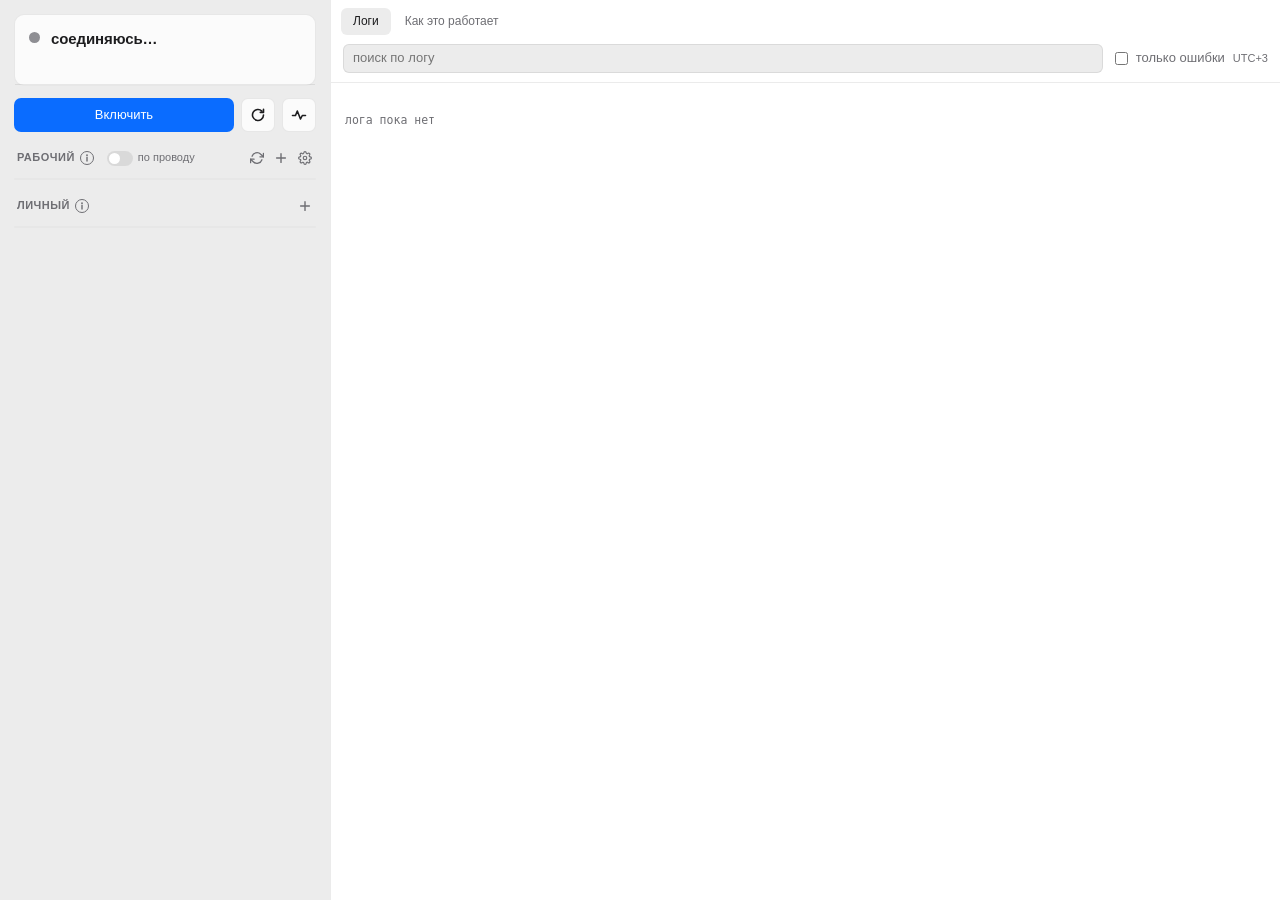
<file: lib/scripts/ui/index.html>
<!doctype html>
<meta charset="utf-8">
<title>DualVPN</title>
<style>
:root {
  color-scheme: light dark;
  --bg:        #ececec;
  --panel:     #fbfbfb;
  --line:      #00000014;
  --text:      #1d1d1f;
  --dim:       #6e6e73;
  --ok:        #1a9c4b;
  --warn:      #c77700;
  --bad:       #d13b30;
  --off:       #8e8e93;
  --accent:    #0a6cff;
  --logbg:     #ffffff;
}
/* Тема: data-theme на <html> — выбор из кнопки в строке вкладок (system |
   light | dark). Тёмные цвета дважды: при тёмной системе, если не выбрана
   светлая, и при явно выбранной тёмной — media-запрос в список селекторов
   не сложить. color-scheme меняется вместе: от него зависят полосы
   прокрутки и галочки. */
:root[data-theme="light"] { color-scheme: light; }
:root[data-theme="dark"]  { color-scheme: dark; }
@media (prefers-color-scheme: dark) {
  :root:not([data-theme="light"]) {
    --bg:    #1c1c1e;  --panel: #252527;  --line: #ffffff1a;
    --text:  #f2f2f7;  --dim:   #98989f;  --logbg: #1a1a1c;
    --ok: #32d367; --warn: #ffb03a; --bad: #ff5f52; --off: #7c7c82;
    --accent: #4c9bff;
  }
}
:root[data-theme="dark"] {
  --bg:    #1c1c1e;  --panel: #252527;  --line: #ffffff1a;
  --text:  #f2f2f7;  --dim:   #98989f;  --logbg: #1a1a1c;
  --ok: #32d367; --warn: #ffb03a; --bad: #ff5f52; --off: #7c7c82;
  --accent: #4c9bff;
}
* { box-sizing: border-box; }
/* Без !important атрибут hidden проигрывает display:flex у самого элемента —
   поиск по логу оставался виден во вкладке «как это работает». */
[hidden] { display: none !important; }
html, body { height: 100%; margin: 0; }
body {
  font: 13px/1.45 -apple-system, BlinkMacSystemFont, "SF Pro Text", sans-serif;
  color: var(--text); background: var(--bg);
  display: grid; grid-template-columns: 330px 1fr; height: 100vh;
  overflow: hidden;                    /* прокручивается содержимое, не окно */
  -webkit-user-select: none; user-select: none;
}
/* min-height:0 обязателен: без него flex-потомок не сжимается ниже своего
   содержимого, прокрутка уезжает на всё окно и обе панели едут вместе. */
#side, #logs, #lines, #how { min-height: 0; }

/* ------------------------------------------------------------ левая часть */
#side { display: flex; flex-direction: column; gap: 12px; padding: 14px; overflow-y: auto; }

.card { background: var(--panel); border: 1px solid var(--line); border-radius: 10px; }

/* Главное состояние: крупно, одной фразой, чтобы читалось с расстояния. */
#state { padding: 13px 14px; display: flex; gap: 11px; align-items: flex-start; }
/* Разделитель вместо зазора: состояние и туннели — про одно и то же,
   отдельными карточками они читались как два несвязанных блока. */
#tunnels { border-top: 1px solid var(--line); }
#dot { width: 11px; height: 11px; border-radius: 50%; margin-top: 4px; flex: none;
       background: var(--off); box-shadow: 0 0 0 3px transparent; }
#dot.ok   { background: var(--ok);   box-shadow: 0 0 0 3px #1a9c4b22; }
#dot.warn { background: var(--warn); box-shadow: 0 0 0 3px #c7770022; }
#dot.bad  { background: var(--bad);  box-shadow: 0 0 0 3px #d13b3022; }
#state-title { font-size: 15px; font-weight: 600; letter-spacing: -0.1px; }
#state-sub   { color: var(--dim); margin-top: 2px; }

/* Туннели: «● имя адрес … задержка». Слово состояния — в подсказке точки:
   плашка со словом занимала полстроки и выталкивала адрес. Точка — первой,
   у края: между именем и адресом она терялась посреди строки. */
.tun { display: flex; align-items: center; gap: 8px; padding: 9px 14px; }
.tun + .tun { border-top: 1px solid var(--line); }
/* Строка туннеля — переключатель: клик выключает его или включает обратно. */
.tun.toggle { cursor: pointer; }
.tun.toggle:hover { background: #80808014; }
.tun.off .tun-val { color: var(--dim); }
.tun-name { width: 50px; color: var(--dim); flex: none; }
.tdot { width: 7px; height: 7px; border-radius: 50%; flex: none; background: var(--off); }
.tdot.ok  { background: var(--ok); }
.tdot.bad { background: var(--bad); }
.tun-val  { font-variant-numeric: tabular-nums; min-width: 0;
            overflow: hidden; text-overflow: ellipsis; white-space: nowrap; }
.tun-ms   { margin-left: auto; flex: none; color: var(--dim); font-size: 12px;
            font-variant-numeric: tabular-nums; transition: color 0.6s; }
/* Свежий ручной замер: цифры часто те же, и без вспышки не видно, что он был. */
.tun-ms.fresh { color: var(--ok); transition: none; }
/* Идёт замер: три точки по очереди, как у набора сообщения. */
.tun-ms.measuring { display: flex; gap: 3px; align-items: center; height: 14px; }
.tun-ms.measuring i { width: 4px; height: 4px; border-radius: 50%; background: var(--dim);
                      animation: blink 1s infinite ease-in-out both; }
.tun-ms.measuring i:nth-child(2) { animation-delay: 0.15s; }
.tun-ms.measuring i:nth-child(3) { animation-delay: 0.3s; }
@keyframes blink { 0%, 80%, 100% { opacity: 0.2; } 40% { opacity: 1; } }

#actions { display: flex; gap: 7px; }
/* Иконки без подписи: смысл — в title и aria-label. Высота тянется по
   соседней кнопке, чтобы ряд был ровным. */
button.icon { flex: none; width: 34px; padding: 0;
              display: inline-flex; align-items: center; justify-content: center; }
button.icon.probing { opacity: 1; }
button.icon.probing svg { display: none; }
button.icon.probing::after { content: ''; width: 13px; height: 13px; border-radius: 50%;
                             border: 2px solid #80808040; border-top-color: currentColor;
                             animation: spin 0.8s linear infinite; }
/* flex:1 у button задумано для строк кнопок; прямой потомок колонки от него
   растягивался на всю свободную высоту. Отрицательный отступ подтягивает
   кнопку к карточке над ней: общий gap колонки в 12px здесь слишком велик. */
#side > button { flex: none; margin-top: -5px; }
#confs-wrap { display: flex; flex-direction: column; gap: 12px; }
button {
  font: inherit; font-weight: 500; color: var(--text); flex: 1;
  padding: 7px 10px; border-radius: 7px; border: 1px solid var(--line);
  background: var(--panel); cursor: pointer;
}
/* :not(.primary) обязателен: иначе это правило перебивает синий фон по
   специфичности, и на наведении кнопка становилась почти белой. */
button:hover:not(:disabled):not(.primary) { background: #8080801a; }
button:disabled { opacity: 0.45; cursor: default; }
button.busy { color: var(--dim); }
button.primary { background: var(--accent); border-color: transparent; color: #fff; }
button.primary:hover:not(:disabled) { background: #0b62e4; }

/* При поднятом туннеле конфиги не трогаются: смена файла всё равно
   подействует только после перезапуска, а полупроходной режим («поменял,
   а работает старое») уже один раз всех запутал. Гасим весь блок целиком —
   так понятнее, чем поштучно выключенные кнопки. */
#confs-wrap.locked .card, #confs-wrap.locked .hacts { opacity: 0.45; pointer-events: none; }
/* Тумблер «по проводу» гасить незачем: он сам перезапускает туннель. */
.wire-sw { display: inline-flex; align-items: center; gap: 5px; margin-left: 8px;
           cursor: pointer; text-transform: none; letter-spacing: 0; font-weight: 500; }
.wire-sw input { appearance: none; -webkit-appearance: none; margin: 0; cursor: pointer;
                 width: 26px; height: 15px; border-radius: 8px; background: var(--line);
                 position: relative; transition: background 0.15s; }
.wire-sw input::after { content: ''; position: absolute; top: 2px; left: 2px;
                        width: 11px; height: 11px; border-radius: 50%; background: #fff;
                        transition: transform 0.15s; }
.wire-sw input:checked { background: var(--accent); }
.wire-sw input:checked::after { transform: translateX(11px); }
.wire-sw:hover { color: var(--text); }
#lockhint { color: var(--dim); padding: 2px 3px 0; }
/* Подвал колонки: версия нужна, когда просят «а какая у тебя», но внимания
   к себе требовать не должна. */
#version { color: var(--dim); font-size: 11px; padding: 2px 3px 4px;
           margin-top: auto; }
/* Новая версия — единственное в подвале, что просит внимания. */
#upd { color: var(--text); margin-top: 2px; }
#upd.bad { color: var(--bad); }
#upd a { color: var(--accent); text-decoration: none; }
h2 { font-size: 11px; font-weight: 600; text-transform: uppercase;
     letter-spacing: 0.5px; color: var(--dim); margin: 4px 0 -2px 3px;
     display: flex; align-items: center; gap: 5px; }
/* Значок рисуется SVG, а не буквой: «i» в кружке уезжала от центра —
   letter-spacing заголовка и пустое место над точкой в метриках шрифта. */
.info { width: 14px; height: 14px; flex: none; cursor: pointer; color: var(--dim);
        display: inline-flex; }
.info svg { pointer-events: none; }
.info:hover { color: var(--accent); }
/* Действия раздела — значками в его заголовке. Полноширинные кнопки под
   каждым списком вытягивали колонку выше окна, и она прокручивалась. */
.hacts { margin-left: auto; display: flex; gap: 2px; }
h2 button.icon { width: 22px; height: 20px; border: none; background: none;
                 color: var(--dim); border-radius: 5px; }
h2 button.icon:hover:not(:disabled) { color: var(--text); }
.warnline { color: var(--warn); padding: 8px 12px; }

/* Конфиги: список с пометкой активного и кнопкой добавления. */
.conf { display: flex; align-items: center; gap: 8px; padding: 8px 12px; cursor: pointer; }
.conf + .conf { border-top: 1px solid var(--line); }
.conf:hover { background: #8080801a; }
/* Точка — градиентом от центра, а не заливкой с inset-тенью: дробная тень
   внутри нечётного кружка округлялась в пиксели и уезжала от центра. */
.conf-radio { width: 14px; height: 14px; box-sizing: border-box; border-radius: 50%;
              flex: none; border: 1.5px solid var(--dim); }
.conf.active .conf-radio { border-color: var(--accent);
  background: radial-gradient(circle closest-side, var(--accent) 55%, transparent 60%); }
.conf[data-kind="corp"] { cursor: default; }
.conf[data-kind="corp"]:hover { background: none; }
.conf-name { flex: 1; }
.conf-kind { font-size: 11px; color: var(--dim); }
.conf-menu { flex: none; width: 24px; padding: 0; line-height: 18px; color: var(--dim);
             background: none; border: none; border-radius: 5px; font-size: 15px; }
.conf-menu:hover { background: #80808033; color: var(--text); }
.emptyrow { padding: 11px 12px; color: var(--dim); }

#rowmenu { position: fixed; z-index: 20; background: var(--panel); padding: 4px;
           border: 1px solid var(--line); border-radius: 8px; min-width: 132px;
           box-shadow: 0 8px 24px #00000033; display: flex; flex-direction: column; }
#rowmenu button { text-align: left; border: none; background: none; padding: 5px 9px;
                  border-radius: 5px; font-weight: 400; }
#rowmenu button:hover { background: #80808026; }
#rowmenu button.danger { color: var(--bad); }

/* ------------------------------------------------------------ правая часть */
#logs { display: flex; flex-direction: column; border-left: 1px solid var(--line);
        background: var(--logbg); min-width: 0; overflow: hidden; }
#logbar { display: flex; gap: 8px; align-items: center; padding: 9px 12px;
          border-bottom: 1px solid var(--line); }
#search { flex: 1; font: inherit; padding: 4px 9px; border-radius: 6px;
          border: 1px solid var(--line); background: var(--bg); color: var(--text);
          -webkit-user-select: text; user-select: text; }
#logbar label { color: var(--dim); display: flex; gap: 5px; align-items: center; }
.tzhint { color: var(--dim); font-size: 11px; }
#lines { flex: 1; overflow-y: auto; padding: 8px 0; margin: 0;
         font: 11.5px/1.6 ui-monospace, SFMono-Regular, Menlo, monospace;
         -webkit-user-select: text; user-select: text; }
.ln { padding: 0 12px; white-space: pre-wrap; word-break: break-word; }
.ltime { color: var(--dim); }
.llvl  { margin-left: 7px; }
.l-info { color: var(--dim); }
.l-warn { color: var(--warn); }
.l-error { color: var(--bad); font-weight: 600; }
.lid   { color: var(--dim); opacity: 0.55; margin-left: 6px; }
.lmsg  { margin-left: 6px; }
.ln.err  { color: var(--bad); background: #d13b300f; }
.ln.warn { color: var(--warn); }
.ln.head { color: var(--dim); }
#empty { color: var(--dim); padding: 20px 14px; }

#tabs { display: flex; gap: 2px; padding: 8px 10px 0; }
.tab { flex: none; font-size: 12px; font-weight: 500; padding: 5px 12px;
       border: none; background: none; color: var(--dim); border-radius: 6px; }
.tab:hover { background: #8080801a; color: var(--text); }
.tab.on { background: #80808026; color: var(--text); }
/* Тема — значком в углу строки вкладок: показан текущий режим, нажатие
   переключает на следующий. */
#btn-theme { flex: none; margin-left: auto; width: 26px; height: 24px; padding: 0;
             border: none; background: none; color: var(--dim); border-radius: 6px;
             display: inline-flex; align-items: center; justify-content: center; }
#btn-theme:hover { background: #8080801a; color: var(--text); }
#btn-theme svg { display: none; }
:root[data-theme="system"] #btn-theme .t-system,
:root[data-theme="light"]  #btn-theme .t-light,
:root[data-theme="dark"]   #btn-theme .t-dark { display: block; }

/* Раздел «как это работает»: читаемая колонка, не растягивается на всё окно. */
#how { flex: 1; overflow-y: auto; padding: 4px 22px 28px; line-height: 1.6; }
#how > * { max-width: 660px; }
#how h3 { font-size: 13px; margin: 22px 0 6px; letter-spacing: -0.1px; }
#how h3:first-child { margin-top: 14px; }
#how p  { margin: 0 0 8px; color: var(--text); }
#how .note { color: var(--dim); }
#how code { font: 11.5px/1.5 ui-monospace, Menlo, monospace;
            background: #80808024; padding: 1px 5px; border-radius: 4px; }
#how ol { margin: 6px 0; padding-left: 20px; }
#how li { margin: 3px 0; }
#how table { border-collapse: collapse; margin: 8px 0; width: 100%; }
#how td { padding: 5px 8px; border-top: 1px solid var(--line); vertical-align: top; }
#how td:first-child { color: var(--dim); width: 128px; white-space: nowrap; }
#how .box { border: 1px solid var(--line); border-radius: 8px; padding: 2px 12px;
            margin: 8px 0; background: var(--panel); }

/* Просмотр конфига поверх: ключи закрыты, показывать их незачем. */
#sheet { position: fixed; inset: 0; background: #00000055; display: none;
         align-items: center; justify-content: center; }
#sheet.on { display: flex; }
#sheet-box { background: var(--panel); border-radius: 12px; width: 460px;
             max-height: 74vh; display: flex; flex-direction: column;
             box-shadow: 0 12px 40px #00000040; }
#sheet-head { padding: 13px 16px; border-bottom: 1px solid var(--line);
              font-weight: 600; display: flex; }
/* Конфиг — моноширинным и с сохранением переносов, справка — обычным
   текстом, который переносится по ширине окна. */
#sheet-body.mono { font: 11.5px/1.6 ui-monospace, Menlo, monospace;
                   white-space: pre-wrap; }
#sheet-body p { margin: 0 0 10px; }
#sheet-body p:last-child { margin-bottom: 0; }
#sheet-body a { color: var(--accent); text-decoration: none; }
#sheet-body ul { margin: 0; padding-left: 18px; }
#sheet-body li { margin: 0 0 8px; }
#sheet-body li:last-child { margin-bottom: 0; }
#sheet-body code { font: 11.5px/1.5 ui-monospace, Menlo, monospace;
                   background: #80808024; padding: 1px 5px; border-radius: 4px; }
#sheet-body { padding: 14px 16px; overflow: auto;
              font: 12.5px/1.65 -apple-system, sans-serif;
              -webkit-user-select: text; user-select: text; }
#sheet-foot { padding: 11px 16px; border-top: 1px solid var(--line); display: flex; gap: 8px; }
.field { display: block; margin-bottom: 14px; }
.flabel { display: block; font-weight: 500; margin-bottom: 4px; }
.field input { width: 100%; font: inherit; padding: 5px 9px; border-radius: 6px;
               border: 1px solid var(--line); background: var(--bg); color: var(--text);
               -webkit-user-select: text; user-select: text; }
.field input:focus { outline: 2px solid var(--accent); outline-offset: -1px; }
/* Пояснение — обычным шрифтом: оно говорит, что вписать, и читать его
   обязательно. Пример — мелко и моноширинно, как сама строка ввода. */
.fopt  { font-weight: 400; color: var(--dim); }
.fwhat { display: block; font-size: 12px; color: var(--text); margin-bottom: 6px; }
.fex   { display: block; color: var(--dim); margin-top: 4px;
         font: 11px/1.5 ui-monospace, SFMono-Regular, Menlo, monospace; }

/* Ошибка старта: причина словами и хвост лога прямо тут — искать её по
   логу справа, среди сотен строк sing-box, никто не станет. */
#errcard { padding: 11px 13px; display: flex; flex-direction: column; gap: 8px;
           border-color: #d13b3040; }
#err-more { white-space: pre-wrap; word-break: break-word;
            -webkit-user-select: text; user-select: text; }
#err-log { margin: 0; max-height: 150px; overflow: auto; padding: 7px 9px;
           border-radius: 6px; background: var(--logbg); border: 1px solid var(--line);
           font: 10.5px/1.5 ui-monospace, SFMono-Regular, Menlo, monospace;
           /* Без переноса: трейсбек, порубленный по ширине колонки, не читается.
              Длинная строка прокручивается вбок. */
           white-space: pre; color: var(--dim);
           -webkit-user-select: text; user-select: text; }
#err-log .err { color: var(--bad); }
.btnrow { display: flex; gap: 7px; }

/* Операция идёт — окно закрыто целиком. Любое нажатие посреди выключения —
   гонка с уборкой маршрутов, а кнопка, которая «не нажимается», хуже, чем
   честное «подожди». Последние строки лога — чтобы было видно, что процесс
   идёт, а не завис. */
#busy { position: fixed; inset: 0; z-index: 50; display: flex;
        align-items: center; justify-content: center;
        background: color-mix(in srgb, var(--bg) 72%, transparent);
        -webkit-backdrop-filter: blur(3px); backdrop-filter: blur(3px); }
#busy-box { background: var(--panel); border: 1px solid var(--line); border-radius: 12px;
            box-shadow: 0 12px 40px #00000030; padding: 18px 20px; width: 420px;
            max-width: calc(100vw - 32px); display: flex; flex-direction: column;
            align-items: center; gap: 8px; text-align: center; }
#busy-title { font-size: 15px; font-weight: 600; }
#busy-step { color: var(--dim); min-height: 1.45em; }
#busy-log { align-self: stretch; margin: 6px 0 0; padding: 7px 9px; border-radius: 6px;
            background: var(--logbg); border: 1px solid var(--line); text-align: left;
            font: 10.5px/1.5 ui-monospace, SFMono-Regular, Menlo, monospace;
            color: var(--dim); white-space: pre; overflow: hidden; text-overflow: ellipsis;
            min-height: calc(4 * 1.5em + 14px); }
#busy-log:empty { display: none; }
.spinner { width: 22px; height: 22px; border-radius: 50%;
           border: 2.5px solid #80808040; border-top-color: var(--text);
           animation: spin 0.8s linear infinite; }
@keyframes spin { to { transform: rotate(360deg); } }
</style>

<div id="side">
  <div class="card">
    <div id="state">
      <div id="dot"></div>
      <div>
        <div id="state-title" data-en="connecting…">соединяюсь…</div>
        <div id="state-sub">&nbsp;</div>
      </div>
    </div>
    <div id="tunnels"></div>
  </div>

  <div id="errcard" class="card" hidden>
    <div id="err-more"></div>
    <pre id="err-log"></pre>
    <div class="btnrow">
      <button id="err-open-log" data-en="Full Log">Весь лог</button>
      <button id="err-dismiss" data-en="Hide">Скрыть</button>
    </div>
  </div>

  <button id="btn-install" class="primary" hidden data-en="Install Service…">Установить службу…</button>

  <div id="actions">
    <button id="btn-toggle" class="primary" data-en="Turn On">Включить</button>
    <button id="btn-restart" class="icon" title="Перезапустить" aria-label="Перезапустить"
            data-en-title="Restart">
      <svg width="16" height="16" viewBox="0 0 16 16" fill="none" stroke="currentColor"
           stroke-width="1.6" stroke-linecap="round" stroke-linejoin="round">
        <path d="M13.5 8a5.5 5.5 0 1 1-1.6-3.9"/><path d="M13.5 2.2v3.2h-3.2"/></svg>
    </button>
    <button id="btn-check" class="icon" title="Проверить связь" aria-label="Проверить связь"
            data-en-title="Check Connection">
      <svg width="16" height="16" viewBox="0 0 16 16" fill="none" stroke="currentColor"
           stroke-width="1.6" stroke-linecap="round" stroke-linejoin="round">
        <path d="M1.5 8.5h3l1.8-4.5 3.2 8 1.8-3.5h3.2"/></svg>
    </button>
  </div>

  <div id="lockhint" hidden data-en="turn the VPN off to change configs">выключи VPN, чтобы менять конфиги</div>
  <div id="confs-wrap">
  <h2><span data-en="work">рабочий</span> <span class="info" data-info="corp"><svg width="14" height="14"
      viewBox="0 0 14 14" fill="none" stroke="currentColor"><circle cx="7" cy="7" r="6.5"/>
      <circle cx="7" cy="4.2" r="0.9" fill="currentColor" stroke="none"/>
      <path d="M7 6.1v4" stroke-width="1.4" stroke-linecap="round"/></svg></span>
    <label class="wire-sw"><input type="checkbox" id="wire-sw">
      <span data-en="over the wire">по проводу</span></label>
    <span class="hacts">
      <button class="icon" id="btn-fetch" title="Обновить с сайта" aria-label="Обновить с сайта"
              data-en-title="Update from Website">
        <svg width="14" height="14" viewBox="0 0 24 24" fill="none" stroke="currentColor"
             stroke-width="2.2" stroke-linecap="round" stroke-linejoin="round">
          <path d="M23 4v6h-6M1 20v-6h6"/>
          <path d="M3.5 9a9 9 0 0 1 14.9-3.4L23 10M1 14l4.6 4.4A9 9 0 0 0 20.5 15"/></svg>
      </button>
      <button class="icon" data-add="corp" title="Заменить из файла" aria-label="Заменить из файла"
              data-en-title="Replace from File">
        <svg width="14" height="14" viewBox="0 0 16 16" fill="none" stroke="currentColor"
             stroke-width="1.6" stroke-linecap="round"><path d="M8 3v10M3 8h10"/></svg>
      </button>
      <button class="icon" id="btn-site" title="Настроить рабочую сеть" aria-label="Настроить рабочую сеть"
              data-en-title="Work Network Settings">
        <svg width="14" height="14" viewBox="0 0 24 24" fill="none" stroke="currentColor"
             stroke-width="2" stroke-linecap="round" stroke-linejoin="round">
          <circle cx="12" cy="12" r="3"/>
          <path d="M19.4 15a1.65 1.65 0 0 0 .33 1.82l.06.06a2 2 0 1 1-2.83 2.83l-.06-.06a1.65 1.65 0 0 0-1.82-.33 1.65 1.65 0 0 0-1 1.51V21a2 2 0 1 1-4 0v-.09A1.65 1.65 0 0 0 9 19.4a1.65 1.65 0 0 0-1.82.33l-.06.06a2 2 0 1 1-2.83-2.83l.06-.06a1.65 1.65 0 0 0 .33-1.82 1.65 1.65 0 0 0-1.51-1H3a2 2 0 1 1 0-4h.09A1.65 1.65 0 0 0 4.6 9a1.65 1.65 0 0 0-.33-1.82l-.06-.06a2 2 0 1 1 2.83-2.83l.06.06a1.65 1.65 0 0 0 1.82.33H9a1.65 1.65 0 0 0 1-1.51V3a2 2 0 1 1 4 0v.09a1.65 1.65 0 0 0 1 1.51 1.65 1.65 0 0 0 1.82-.33l.06-.06a2 2 0 1 1 2.83 2.83l-.06.06a1.65 1.65 0 0 0-.33 1.82V9a1.65 1.65 0 0 0 1.51 1H21a2 2 0 1 1 0 4h-.09a1.65 1.65 0 0 0-1.51 1z"/></svg>
      </button>
    </span>
  </h2>
  <div class="card" id="confs-corp"></div>

  <h2><span data-en="personal">личный</span> <span class="info" data-info="personal"><svg width="14" height="14"
      viewBox="0 0 14 14" fill="none" stroke="currentColor"><circle cx="7" cy="7" r="6.5"/>
      <circle cx="7" cy="4.2" r="0.9" fill="currentColor" stroke="none"/>
      <path d="M7 6.1v4" stroke-width="1.4" stroke-linecap="round"/></svg></span>
    <span class="hacts">
      <button class="icon" data-add="personal" title="Добавить из файла" aria-label="Добавить из файла"
              data-en-title="Add from File">
        <svg width="14" height="14" viewBox="0 0 16 16" fill="none" stroke="currentColor"
             stroke-width="1.6" stroke-linecap="round"><path d="M8 3v10M3 8h10"/></svg>
      </button>
    </span>
  </h2>
  <div class="card" id="confs-personal"></div>
  </div>
  <div id="version"></div>
</div>

<div id="logs">
  <div id="tabs">
    <button class="tab on" data-tab="log" data-en="Logs">Логи</button>
    <button class="tab" data-tab="how" data-en="How It Works">Как это работает</button>
    <button id="btn-theme">
      <svg class="t-system" width="15" height="15" viewBox="0 0 16 16" fill="none"
           stroke="currentColor" stroke-width="1.5"><circle cx="8" cy="8" r="6.25"/>
        <path d="M8 1.75a6.25 6.25 0 0 0 0 12.5z" fill="currentColor" stroke="none"/></svg>
      <svg class="t-light" width="15" height="15" viewBox="0 0 16 16" fill="none"
           stroke="currentColor" stroke-width="1.5" stroke-linecap="round"><circle cx="8" cy="8" r="2.9"/>
        <path d="M8 1v1.6M8 13.4V15M1 8h1.6M13.4 8H15M3.05 3.05l1.13 1.13M11.82 11.82l1.13 1.13M3.05 12.95l1.13-1.13M11.82 4.18l1.13-1.13"/></svg>
      <svg class="t-dark" width="15" height="15" viewBox="0 0 24 24" fill="none"
           stroke="currentColor" stroke-width="2.1" stroke-linejoin="round">
        <path d="M21 12.79A9 9 0 1 1 11.21 3 7 7 0 0 0 21 12.79z"/></svg>
    </button>
  </div>
  <div id="logbar">
    <input id="search" placeholder="поиск по логу" spellcheck="false" data-en-ph="search the log">
    <label><input type="checkbox" id="only-err"> <span data-en="errors only">только ошибки</span></label>
    <span class="tzhint" title="время местное" data-en-title="local time">UTC+3</span>
  </div>
  <div id="lines"><div id="empty" data-en="no log yet">лога пока нет</div></div>
  <div id="how" hidden></div>
</div>

<div id="sheet">
  <div id="sheet-box">
    <div id="sheet-head"><span id="sheet-name"></span></div>
    <div id="sheet-body"></div>
    <div id="sheet-foot">
      <button id="sheet-del" data-en="Delete">Удалить</button>
      <button id="sheet-load" hidden data-en="Load from File…">Взять из файла…</button>
      <button id="sheet-save" hidden data-en="Save">Сохранить</button>
      <button id="sheet-apply" hidden data-en="Apply">Применить</button>
      <button id="sheet-update" hidden data-en="Update">Обновить</button>
      <button id="sheet-close" class="primary" data-en="Close">Закрыть</button>
    </div>
  </div>
</div>

<div id="busy" hidden>
  <div id="busy-box">
    <div class="spinner"></div>
    <div id="busy-title"></div>
    <div id="busy-step"></div>
    <pre id="busy-log"></pre>
  </div>
</div>

<script src="view.js"></script>
<script>
// Мост в Python: сообщения туда, вызовы render/renderLogs — обратно.
const send = (name, arg) =>
  window.webkit.messageHandlers.py.postMessage({name, arg: arg ?? null});

// Вызовы из Python идут через эту обёртку: WKWebView обезличивает исключения
// из evaluateJavaScript в «Script error» без строки и текста, а консоли у окна
// нет. Ловим здесь и отправляем настоящее сообщение в лог приложения.
function call(fn, arg) {
  try {
    window[fn](arg);
  } catch (e) {
    send('jserror', `${fn}: ${e && e.message} @${e && e.lineNumber}`);
  }
}

// Экранирование. Кавычки тоже: значения уходят в data-атрибуты, а имя
// конфига — это имя файла, которое пользователь волен назвать как угодно.
const esc = t => String(t).replace(/[&<>"']/g, c =>
  ({'&':'&amp;','<':'&lt;','>':'&gt;','"':'&quot;',"'":'&#39;'}[c]));

let LAST = {};
let LOGLINES = [];     // последние строки лога — для окна ожидания
let CHECK_SENT = 0;    // когда нажали «Проверить»
let CHECK_SEEN = false;     // после нажатия probing_manual уже доходил до окна
const CHECK_GRACE = 4500;   // за это время итог проверки точно дойдёт до окна
let CHECKING_WAS = false;   // проверка шла в прошлом кадре
let FRESH_AT = 0;           // когда она закончилась
const FRESH_FOR = 1500;     // сколько держать подсветку новых цифр

// Каждая ветка отрисовки отчитывается один раз: если в ней исключение,
// сообщение не придёт, и selftest это увидит. Иначе «страница загрузилась»
// проходило бы даже при мёртвом рендере.
const done = {};
const prev = {};      // последняя отрисованная разметка, чтобы не топтать DOM
const tick = w => { if (!done[w]) { done[w] = 1; send('rendered', w); } };

const $ = id => document.getElementById(id);

// Статичная разметка — по-русски, английский лежит рядом в data-en*.
if (LANG === 'en') {
  document.querySelectorAll('[data-en]').forEach(el => { el.textContent = el.dataset.en; });
  document.querySelectorAll('[data-en-title]').forEach(el => {
    el.title = el.dataset.enTitle;
    el.setAttribute('aria-label', el.dataset.enTitle);
  });
  document.querySelectorAll('[data-en-ph]').forEach(el => { el.placeholder = el.dataset.enPh; });
}

function render(s) {
  LAST = s;
  const v = viewModel(s);

  $('dot').className = v.cls;
  $('state-title').textContent = v.title;
  const subEl = $('state-sub');
  // Сообщения (ошибка действия с файлом) красят эту строку. Без явного
  // сброса цвет оставался, и обычный текст показывался тревожным.
  if (!NOTICE) { subEl.textContent = v.sub || '\u00a0'; subEl.style.color = ''; }

  // Идёт ли ручная проверка — одно значение и для кнопки, и для строк. Раньше
  // кнопка крутилась по времени нажатия, а точки ждали probing_manual из
  // status.json; проверка короче опроса, флаг до окна часто не доходил, и
  // кнопка крутилась при старых цифрах. Теперь после нажатия считаем, что
  // проверка идёт, пока не увидим её конец или не выйдет CHECK_GRACE.
  if (v.check.probing) CHECK_SEEN = true;
  const pending = Date.now() - CHECK_SENT < CHECK_GRACE && !CHECK_SEEN && !v.check.disabled;
  const checking = v.check.probing || pending;
  // Проверка закончилась — подсвечиваем новые цифры на FRESH_FOR.
  if (CHECKING_WAS && !checking) {
    FRESH_AT = Date.now();
    setTimeout(() => render(LAST), FRESH_FOR);
  }
  CHECKING_WAS = checking;
  const fresh = Date.now() - FRESH_AT < FRESH_FOR ? ' fresh' : '';
  const tunnels = v.rows.map(r => {
    const hint = !r.toggleable ? tr('оба туннеля выключить нельзя — это «Выключить»',
                                    'can’t turn off both tunnels — use “Turn Off”')
               : r.off ? tr('нажми, чтобы включить', 'click to turn on')
               : tr('нажми, чтобы выключить', 'click to turn off');
    return `<div class="tun${r.toggleable ? ' toggle' : ''}${r.off ? ' off' : ''}"
       data-tunnel="${r.tunnel}" title="${esc(hint)}"><span class="tdot ${r.dot}" title="${esc(r.label)}" aria-label="${esc(r.label)}"></span>
       <span class="tun-name">${esc(r.name)}</span>
       <span class="tun-val">${esc(r.value)}</span>
       ${checking && !r.off ? `<span class="tun-ms measuring" aria-label="${tr('меряю', 'measuring')}"><i></i><i></i><i></i></span>`
         : r.ms ? `<span class="tun-ms${fresh}">${esc(r.ms)}</span>` : ''}</div>`;
  }).join('');
  if (tunnels !== prev.tunnels) { prev.tunnels = tunnels; $('tunnels').innerHTML = tunnels; }
  $('tunnels').hidden = !v.rows.length;

  renderError(v.error);
  renderBusy(v.busy);

  const t = $('btn-toggle'), r = $('btn-restart');
  t.textContent = v.toggle.label;
  t.classList.toggle('primary', v.toggle.primary);
  t.disabled = v.toggle.disabled;
  r.disabled = v.restart.disabled;
  const c = $('btn-check');
  c.classList.toggle('probing', checking);
  c.disabled = v.check.disabled || checking;

  $('btn-install').hidden = !v.install;
  $('actions').hidden = v.install;
  $('confs-wrap').classList.toggle('locked', v.locked);
  $('lockhint').hidden = !v.locked;
  tick('status');
}

function renderError(e) {
  $('errcard').hidden = !e;
  if (!e) return;
  $('err-more').textContent = e.more;
  $('err-more').hidden = !e.more;
  const html = e.log.map(l => {
    const bad = / ERROR |^ERROR|FATAL|Traceback|Error:/.test(l);
    return `<div class="${bad ? 'err' : ''}">${esc(l)}</div>`;
  }).join('');
  if (html !== prev.errlog) {
    prev.errlog = html;
    $('err-log').innerHTML = html;
    $('err-log').scrollTop = $('err-log').scrollHeight;
  }
  $('err-log').hidden = !e.log.length;
}

function renderBusy(b) {
  const box = $('busy');
  box.hidden = !b;
  if (!b) return;
  closeMenu();
  closeSheet();
  $('busy-title').textContent = b.title;
  $('busy-step').textContent = b.step;
  $('busy-log').textContent = LOGLINES.slice(-4).join('\n');
}

function renderConfs(d) {
  const sig = JSON.stringify(d);
  if (sig === prev.confs) { tick('confs'); return; }
  prev.confs = sig;
  // Список перерисовывается — меню повисло бы с именем файла, которого может
  // уже не быть, и «Удалить» ушло бы в никуда.
  closeMenu();

  // Раздел — у каждой строки: имя одно и то же может быть у рабочего и у личного.
  const rows = (list, kind) => list.map(c => `
    <div class="conf ${c.active ? 'active' : ''}" data-name="${esc(c.name)}"
         data-kind="${kind}">
      ${kind === 'personal' ? '<div class="conf-radio"></div>' : ''}
      <span class="conf-name">${esc(c.name)}</span>
      <button class="conf-menu" data-menu="${esc(c.name)}" data-kind="${kind}"
              title="${tr('Действия', 'Actions')}">⋯</button>
    </div>`).join('');

  document.getElementById('wire-sw').checked = !!d.corp_wire;
  // По проводу рабочий конфиг не используется: вместо него — сам режим.
  document.getElementById('confs-corp').innerHTML = d.corp_wire
    ? `<div class="emptyrow">${tr('по проводу, без туннеля — конфиг не нужен',
                                 'over the wire, no tunnel — no config needed')}</div>`
    : (d.corp_ambiguous
      ? `<div class="warnline">${tr('несколько рабочих конфигов — сборка не пройдёт, оставь один',
                                   'several work configs — the build will fail, keep one')}</div>`
      : '') +
    (rows(d.corp || [], 'corp') ||
      `<div class="emptyrow">${tr('рабочего конфига нет', 'no work config')}</div>`);

  document.getElementById('confs-personal').innerHTML =
    (rows(d.personal || [], 'personal') ||
      `<div class="emptyrow">${tr('личных конфигов нет', 'no personal configs')}</div>`);
  tick('confs');
}

// Выпадающее меню строки: удаление должно быть в одном клике, а не прятаться
// внутри просмотра — там его никто не найдёт.
function openMenu(kind, name, near) {
  closeMenu();
  const m = document.createElement('div');
  m.id = 'rowmenu';
  m.innerHTML = [tr('Показать', 'Show'), tr('Редактировать', 'Edit'), tr('Удалить', 'Delete')]
    .map((t, i) => `<button data-act="${['show','edit','del'][i]}"
                      class="${i === 2 ? 'danger' : ''}">${t}</button>`).join('');
  document.body.appendChild(m);
  const r = near.getBoundingClientRect();
  m.style.top = Math.max(8, Math.min(r.bottom + 4, innerHeight - m.offsetHeight - 8)) + 'px';
  m.style.left = Math.max(8, Math.min(r.left - 92, innerWidth - m.offsetWidth - 8)) + 'px';
  m.onclick = e => {
    const b = e.target.closest('[data-act]');
    if (!b) return;
    const act = b.dataset.act;
    closeMenu();
    send(act === 'show' ? 'show_config' : act === 'edit' ? 'edit_config' : 'del_config',
         {kind, name});
  };
}

function closeMenu() {
  const m = document.getElementById('rowmenu');
  if (m) m.remove();
}
document.addEventListener('click', e => {
  if (!e.target.closest('#rowmenu') && !e.target.closest('[data-menu]')) closeMenu();
}, true);
// Меню позиционируется абсолютно и при прокрутке колонки отрывается от строки.
document.getElementById('side').addEventListener('scroll', closeMenu);

// Строка sing-box наполовину состоит из повторяющейся меты. Часовой пояс
// одинаков во всех строках, дата — тоже (лог на один запуск), а идентификатор
// соединения нужен редко, но именно по нему связываются строки одного
// соединения — поэтому не выбрасываем, а приглушаем.
const LOGLINE = /^\+\d{4}\s+\d{4}-\d{2}-\d{2}\s+(\d{2}:\d{2}:\d{2})\s+(\w+)\s*(\[[^\]]*\])?\s*(.*)$/;

function fmtLine(l) {
  const m = LOGLINE.exec(l);
  if (!m) return `<span class="lmsg">${esc(l)}</span>`;
  const [, time, lvl, id, rest] = m;
  return `<span class="ltime">${time}</span>` +
         `<span class="llvl l-${lvl.toLowerCase()}">${lvl}</span>` +
         (id ? `<span class="lid">${esc(id)}</span>` : '') +
         `<span class="lmsg">${esc(rest)}</span>`;
}

function renderLogs(lines) {
  LOGLINES = lines;
  if (LAST.op && LAST.op.busy) $('busy-log').textContent = lines.slice(-4).join('\n');
  const q = document.getElementById('search').value.toLowerCase();
  const onlyErr = document.getElementById('only-err').checked;
  const box = document.getElementById('lines');
  // Держим прокрутку у хвоста, только если пользователь и так внизу.
  const atBottom = box.scrollHeight - box.scrollTop - box.clientHeight < 40;

  const out = lines.filter(l => {
    if (onlyErr && !/ ERROR |^ERROR/.test(l)) return false;
    return !q || l.toLowerCase().includes(q);
  }).map(l => {
    const cls = / ERROR |^ERROR/.test(l) ? 'err' : / WARN /.test(l) ? 'warn'
              : l.startsWith('===') || l.startsWith('→') ? 'head' : '';
    return `<div class="ln ${cls}">${fmtLine(l)}</div>`;
  }).join('');

  const html = out || `<div id="empty">${tr('ничего не найдено', 'nothing found')}</div>`;
  // Присваивание innerHTML сбрасывает прокрутку и снимает выделение текста.
  // Раз в две секунды это делало лог нечитаемым: ни отмотать, ни скопировать.
  if (html !== prev.logs) {
    prev.logs = html;
    box.innerHTML = html;
    if (atBottom) box.scrollTop = box.scrollHeight;
  }
  tick('logs');
}

function renderHowto(h) {
  const sig = JSON.stringify(h);
  if (sig === prev.howto) { tick('howto'); return; }
  prev.howto = sig;

  const ep = t => (h.endpoints || []).find(e => e.tag === t) || {};
  const p = ep('awg-personal'), c = ep('wg-corp');
  const unset = `<span class="note">${tr('не задано', 'not set')}</span>`;
  const nets = (h.corp_nets || []).map(n => `<code>${esc(n)}</code>`).join(' ') || unset;
  const doms = (h.corp_domains || []).map(d => `<code>${esc(d)}</code>`).join(' ') || unset;
  const resolvers = (h.resolvers || []).map(r => `<code>${esc(r)}</code>`).join(' ') || '—';

  document.getElementById('how').innerHTML = LANG === 'en' ? `
    <h3>Why two tunnels at once</h3>
    <p>A regular VPN client holds one connection: either work or personal.
    Here both are up at the same time, and each packet is routed to one of
    them. So corporate resources are reachable without turning off the
    personal tunnel, and vice versa.</p>

    <h3>Where a packet goes</h3>
    <p>Rules are checked in order, until the first match:</p>
    <ol>
      <li>address is in the corp subnets → <code>${h.corp_wire ? 'direct, over the wire' : 'work tunnel'}</code></li>
      <li>address is local (<code>10/8</code>, <code>192.168/16</code>) → past the tunnels, to your network</li>
      <li>everything else → <code>${esc(h.final || 'personal tunnel')}</code></li>
    </ol>
    <div class="box"><p>Your corp subnets: ${nets}</p></div>

    <h3>Names and DNS</h3>
    <p>The corp server's address doesn't resolve from outside, so requests to
    ${doms} go to the corporate DNS
    <code>${esc(h.corp_dns || '—')}</code>, and the rest go to a public one through
    the personal tunnel. This is set by a file in <code>/etc/resolver</code>, not
    by the global network settings: ${resolvers}.</p>
    <p class="note">As a result, a short name like <code>git</code> won't work —
    use the full one: the /etc/resolver rule matches by suffix.</p>

    <h3>Which configs fit</h3>
    <p>Regular WireGuard files from your admin or your own server.
    Add them with ＋ in their section; the file name doesn't matter, the type
    is decided by the folder:</p>
    <table>
      <tr><td>work</td><td><code>conf/corp/</code>, exactly one file<br>
        <span class="note">regular WireGuard. Routes come from its
        <code>AllowedIPs</code> — whatever the admin put there goes into
        the work tunnel</span></td></tr>
      <tr><td>personal</td><td><code>conf/personal/</code>, as many as you like<br>
        <span class="note">WireGuard or AmneziaWG. The latter is a fork that
        obfuscates traffic (<code>Jc</code>, <code>S1</code>, <code>H1</code> and
        similar fields) so the ISP doesn't recognize the connection as VPN</span></td></tr>
    </table>
    <p class="note">The personal one is picked in the list on the left, by
    default the first. The work one is always connected and needs
    no choice.</p>

    <h3>Work config from the website</h3>
    <p>No need to ask the admin for a work config: ⟳ in the work section
    downloads a fresh one from <code>wg.media-effect.ru</code>. The site sends a
    code to your work email, you enter it in the window — and the new config
    replaces the old one; a running tunnel restarts.</p>
    <p class="note">The email comes from the work network settings (the gear);
    the first time, the window asks for it. The app doesn't read your mail and
    doesn't know its password — you copy the code yourself.</p>

    <h3>What's connected now</h3>
    <table>
      <tr><td>work</td><td><code>${esc(c.address || '—')}</code>  MTU ${esc(c.mtu || '—')}</td></tr>
      <tr><td>personal</td><td><code>${esc(p.address || '—')}</code>  MTU ${esc(p.mtu || '—')}${p.awg ? '  · obfuscated' : ''}</td></tr>
    </table>

    <h3>Why two programs</h3>
    <p>The tunnel changes the system routing table, which requires administrator
    rights. So it's owned by a background service started by the system, while
    this window is a regular app without special rights: it shows the state and
    sends the service two commands, turn on and turn off.</p>
    <p class="note">The service never starts on its own — not at boot, not after
    a crash: only when you click “Turn On”.</p>

    <h3>Updates</h3>
    <p>The window checks for new versions itself and shows “Version … is out”
    at the bottom. “What's new?” opens the list of changes, and “Update” is
    right there. The image is downloaded from GitHub and verified by checksum,
    then the system asks for the administrator password to replace the app in
    Applications.</p>

    <h3>If something doesn't work</h3>
    <p>Look at the “corp” row on the left. If only it is silent while the personal
    tunnel is alive, the problem is in the work network, not in the app. If
    everything dropped after the laptop slept, “Restart” helps: sleep breaks the
    connection, and pages opened before stay hanging on dead connections.</p>` : `
    <h3>Зачем два туннеля сразу</h3>
    <p>Обычный VPN-клиент держит одно соединение: либо рабочее, либо личное.
    Здесь подняты оба одновременно, и для каждого пакета решается, в какой из
    них его отправить. Поэтому корпоративные ресурсы доступны, не отключая
    личный туннель, и наоборот.</p>

    <h3>Куда уходит конкретный пакет</h3>
    <p>Правила проверяются по порядку, до первого совпадения:</p>
    <ol>
      <li>адрес попадает в корп-подсети → <code>${h.corp_wire ? 'напрямую, по проводу' : 'рабочий туннель'}</code></li>
      <li>адрес локальный (<code>10/8</code>, <code>192.168/16</code>) → мимо туннелей, в свою сеть</li>
      <li>всё остальное → <code>${esc(h.final || 'личный туннель')}</code></li>
    </ol>
    <div class="box"><p>Твои корп-подсети: ${nets}</p></div>

    <h3>Имена и DNS</h3>
    <p>Адрес корп-сервера снаружи не резолвится, поэтому запросы к
    ${doms} отправляются корпоративному DNS
    <code>${esc(h.corp_dns || '—')}</code>, а остальные — публичному через личный
    туннель. Это настроено файлом в <code>/etc/resolver</code>, а не общими
    настройками сети: ${resolvers}.</p>
    <p class="note">Следствие: короткое имя вроде <code>git</code> не сработает,
    нужно полное — правило в /etc/resolver срабатывает по суффиксу.</p>

    <h3>Какие конфиги подходят</h3>
    <p>Это обычные файлы WireGuard, которые выдаёт админ или личный сервер.
    Добавляются ＋ в своём разделе; имя файла не важно, тип задаёт папка:</p>
    <table>
      <tr><td>рабочий</td><td><code>conf/corp/</code>, ровно один файл<br>
        <span class="note">обычный WireGuard. Маршруты берутся из его
        <code>AllowedIPs</code> — что админ туда положил, то и пойдёт в
        рабочий туннель</span></td></tr>
      <tr><td>личный</td><td><code>conf/personal/</code>, сколько угодно<br>
        <span class="note">WireGuard или AmneziaWG. Второй — форк с маскировкой
        трафика (<code>Jc</code>, <code>S1</code>, <code>H1</code> и подобные
        поля), чтобы провайдер не опознавал соединение как VPN</span></td></tr>
    </table>
    <p class="note">Личный выбирается слева в списке, по умолчанию — первый.
    Рабочий подключается всегда и выбора не требует.</p>

    <h3>Рабочий конфиг с сайта</h3>
    <p>Рабочий конфиг не обязательно просить у админа: ⟳ у раздела рабочих
    скачивает свежий с <code>wg.media-effect.ru</code>. Сайт присылает код на
    рабочую почту, его вписываешь в окне — и новый конфиг встаёт на место
    старого, включённый туннель перезапускается.</p>
    <p class="note">Почта берётся из настроек рабочей сети (шестерёнка); в
    первый раз окно попросит её вписать. Письма программа не читает и пароля от
    почты не знает — код переносишь ты.</p>

    <h3>Что подключено сейчас</h3>
    <table>
      <tr><td>рабочий</td><td><code>${esc(c.address || '—')}</code>  MTU ${esc(c.mtu || '—')}</td></tr>
      <tr><td>личный</td><td><code>${esc(p.address || '—')}</code>  MTU ${esc(p.mtu || '—')}${p.awg ? '  · с маскировкой' : ''}</td></tr>
    </table>

    <h3>Почему это две программы</h3>
    <p>Туннель правит таблицу маршрутов системы, а на это нужны права
    администратора. Поэтому им владеет фоновая служба, запускаемая системой,
    а это окно — обычная программа без особых прав: она показывает состояние и
    посылает службе две команды, включить и выключить.</p>
    <p class="note">Служба сама не стартует — ни при загрузке Мака, ни после
    падения: только когда нажмёшь «Включить».</p>

    <h3>Обновления</h3>
    <p>Окно само проверяет, вышла ли новая версия, и показывает внизу
    «Вышла версия …». По «что нового?» откроется список изменений, там же —
    «Обновить». Образ скачивается с GitHub и сверяется по контрольной сумме,
    потом система спросит пароль администратора — чтобы заменить приложение в
    Программах.</p>

    <h3>Если что-то не работает</h3>
    <p>Смотри на строку «корп» слева. Если молчит она одна, а личный туннель
    жив — проблема в рабочей сети, а не в программе. Если пропало всё сразу
    после того, как ноутбук поспал, помогает «Перезапустить»: во сне соединение
    рвётся, и открытые до этого страницы остаются висеть на мёртвых соединениях.</p>`;
  tick('howto');
}

// Пока стоит — render не затирает строку состояния своим текстом.
let NOTICE = null;

function notice(msg, color, ms) {
  const el = document.getElementById('state-sub');
  NOTICE = msg;
  el.textContent = msg;
  el.style.color = color;
  clearTimeout(notice.t);
  notice.t = setTimeout(() => { NOTICE = null; render(LAST); }, ms);
}

// Ошибки действий с файлами и диалогами. Ошибки включения/выключения идут
// отдельным путём — через состояние контроллера и карточку ошибки.
function failed(msg) {
  notice(msg, 'var(--bad)', 7000);
}

function renderVersion(v) {
  const m = versionModel(v);
  const u = m.update;
  document.getElementById('version').innerHTML = esc(m.text) + (u
    ? `<div id="upd" class="${u.bad ? 'bad' : ''}">${esc(u.text)}` +
      (u.action ? ` — <a href="#" id="upd-go" data-send="${u.send}">${esc(u.action)}</a>` : '') +
      '</div>'
    : '');
}

// Домены рабочей сети раньше были зашиты в код. Теперь их задают здесь,
// иначе после выноса в файл задать их стало бы нечем. Пояснения — что вписать,
// а не что программа с этим делает: прошлые описывали внутреннюю логику.
// Порядок — по важности: без первых двух рабочая сеть не работает вовсе.
const SITE_FIELDS = [
  {key: 'CORP_DOMAINS', label: tr('Домены рабочей сети', 'Work network domains'),
   what: tr('Адреса внутри рабочей сети: их имена знает только рабочий DNS. Несколько — через пробел.',
            'Addresses inside the work network: only the work DNS knows their names. Separate several with spaces.'),
   example: 'corp.example.com example.local'},
  {key: 'CORP_PROBE', label: tr('Хост для проверки', 'Probe host'),
   what: tr('Любой внутренний адрес, который всегда работает. По нему окно решает, отвечает ли корп.',
            'Any internal address that is always up. The window uses it to tell whether corp responds.'),
   example: 'git.corp.example.com'},
  {key: 'CORP_NETS', label: tr('Подсети рабочей сети', 'Work network subnets'), optional: true,
   what: tr('Для провода: какие адреса идут напрямую. Пусто — из AllowedIPs рабочего конфига.',
            'For the wire: which addresses go direct. Empty — from AllowedIPs of the work config.'),
   example: '10.20.0.0/16 198.51.100.0/24'},
  {key: 'CORP_DNS', label: tr('Рабочий DNS', 'Work DNS'), optional: true,
   what: tr('Для провода: кто резолвит домены рабочей сети. Пусто — из рабочего конфига, без него — DNS, выданный сетью.',
            'For the wire: who resolves the work network domains. Empty — from the work config, without it — the DNS the network gave.'),
   example: '10.20.0.53'},
  {key: 'CORP_HOSTS', label: tr('Хосты для диагностики', 'Diagnostic hosts'), optional: true,
   what: tr('Что дополнительно проверить, когда что-то не открывается.',
            'What else to check when something won’t open.'),
   example: 'git.corp.example.com wiki.corp.example.com'},
  {key: 'SB_CORP_EXCLUDE', label: tr('Не пускать через рабочий туннель', 'Keep out of the work tunnel'),
   optional: true,
   what: tr('Адреса, которые открываются только напрямую. Формат 1.2.3.4/32.',
            'Addresses that only open directly. Format 1.2.3.4/32.'),
   example: '198.51.100.7/32'},
  {key: 'CORP_EMAIL', label: tr('Рабочая почта', 'Work email'), optional: true,
   what: tr('На неё сайт конфигов пришлёт код, когда обновляешь рабочий конфиг значком ⟳ в заголовке.',
            'The config site sends a code here when you update the work config with ⟳ in the header.'),
   example: 'ivanov@media-effect.ru'},
];

// Подвал листа: у каждого вида свой набор кнопок, остальные прячем.
function sheetButtons(...ids) {
  ['sheet-del', 'sheet-load', 'sheet-save', 'sheet-apply', 'sheet-update']
    .forEach(id => { $(id).hidden = !ids.includes(id); });
}

function focusField(key) {
  const el = $('f-' + key);
  if (el) el.focus();
}

// Идёт запрос кода — значок крутится, как «Проверить связь».
function corpBusy(on) {
  const b = $('btn-fetch');
  b.classList.toggle('probing', on);
  b.disabled = on;
}

// Код пришёл на почту — спрашиваем его тут же, в листе поверх окна.
function showCode(d) {
  $('sheet-name').textContent = tr('Код из письма', 'Code from Email');
  const b = $('sheet-body');
  b.classList.remove('mono');
  b.innerHTML = `
    <p>${tr(`Код отправлен на ${esc(d.email)}, действует ${esc(d.minutes)} мин.`,
            `The code was sent to ${esc(d.email)}, valid for ${esc(d.minutes)} min.`)}
       <a href="#" id="open-mail">${tr('Открыть почту', 'Open Mail')}</a></p>
    <label class="field">
      <span class="flabel">${tr('Код', 'Code')}</span>
      <input id="f-code" inputmode="numeric" maxlength="6" autocomplete="one-time-code"
             spellcheck="false">
    </label>
    <div id="code-err" class="warnline" hidden></div>`;
  sheetButtons('sheet-apply');
  $('sheet-apply').disabled = false;
  $('sheet').classList.add('on');
  focusField('code');
}

// Ошибка остаётся в листе: код могли просто опечатать, форму не закрываем.
function codeError(msg) {
  $('code-err').textContent = msg;
  $('code-err').hidden = false;
  $('sheet-apply').disabled = false;
}

function sendCode() {
  const code = $('f-code').value.trim();
  if (!/^\d{6}$/.test(code)) { codeError('the code is 6 digits from the email'); return; }
  $('code-err').hidden = true;
  $('sheet-apply').disabled = true;
  send('corp_code', code);
}

function showSite(cur) {
  document.getElementById('sheet-name').textContent = tr('Рабочая сеть', 'Work Network');
  const b = document.getElementById('sheet-body');
  b.classList.remove('mono');
  b.innerHTML = SITE_FIELDS.map(f => `
    <label class="field">
      <span class="flabel">${f.label}${f.optional ? ` <span class="fopt">· ${tr('необязательно', 'optional')}</span>` : ''}</span>
      <span class="fwhat">${f.what}</span>
      <input id="f-${f.key}" value="${esc(cur[f.key] || '')}"
             spellcheck="false" autocapitalize="off" autocomplete="off">
      <span class="fex">${tr('например', 'e.g.')}: ${esc(f.example)}</span>
    </label>`).join('');
  sheetButtons('sheet-save', 'sheet-load');
  document.getElementById('sheet').classList.add('on');
}

// Поля заполняются из выбранного файла: набивать их руками, когда готовый
// site.env уже есть, — лишняя работа.
function fillSite(v) {
  SITE_FIELDS.forEach(({key}) => {
    const el = document.getElementById('f-' + key);
    if (el) el.value = v[key] || '';
  });
}

function closeSheet() {
  document.getElementById('sheet').classList.remove('on');
}

function showInfo(title, paras) {
  sheetButtons();
  document.getElementById('sheet-name').textContent = title;
  const b = document.getElementById('sheet-body');
  b.classList.remove('mono');
  // Абзацами, а не одним куском с переносами: иначе строки ломались там, где
  // я их набрал, и в конце абзаца оставалось по два слова.
  b.innerHTML = paras.map(t => `<p>${esc(t)}</p>`).join('');
  document.getElementById('sheet').classList.add('on');
}

// «Что нового» в новой версии: раздел из CHANGELOG.md, он же описание релиза.
// Пункты «- …» — списком, `код` — моноширинным; остальное — абзацами.
function showUpdate(version, notes) {
  sheetButtons('sheet-update');
  document.getElementById('sheet-name').textContent =
    tr(`Что нового в ${version}`, `What's new in ${version}`);
  const b = document.getElementById('sheet-body');
  b.classList.remove('mono');
  const inline = s => esc(s).replace(/`([^`]+)`/g, '<code>$1</code>');
  const lines = (notes || '').split('\n').map(l => l.trim()).filter(Boolean);
  const items = lines.filter(l => l.startsWith('- ')).map(l => `<li>${inline(l.slice(2))}</li>`);
  const paras = lines.filter(l => !l.startsWith('- ')).map(l => `<p>${inline(l)}</p>`);
  b.innerHTML = (paras.join('') + (items.length ? `<ul>${items.join('')}</ul>` : '')) ||
    `<p>${tr('Описания у версии нет.', 'This version has no description.')}</p>`;
  document.getElementById('sheet').classList.add('on');
}

function showConf(kind, name, text) {
  sheetButtons('sheet-del');
  document.getElementById('sheet-body').classList.add('mono');
  document.getElementById('sheet-name').textContent = name + '.conf';
  // Файл показывается целиком, включая ключи: он лежит на этой же машине,
  // и прятать его от владельца — только мешать копировать.
  document.getElementById('sheet-body').textContent = text;
  document.getElementById('sheet').classList.add('on');
  document.getElementById('sheet').dataset.name = name;
  document.getElementById('sheet').dataset.kind = kind;
}

// Кнопки только отправляют команду. Окно ожидания появится по сигналу
// контроллера — он же решает, можно ли сейчас что-то начинать.
document.getElementById('btn-toggle').onclick = () => send(LAST.up ? 'stop' : 'start');
document.getElementById('btn-install').onclick = () => send('install_daemon');
document.getElementById('btn-site').onclick = () => send('site');
document.getElementById('btn-fetch').onclick = () => send('corp_fetch');
document.getElementById('sheet-apply').onclick = sendCode;
// Enter в поле кода — то же, что «Применить»; ссылка на почту — в браузер.
document.getElementById('sheet-body').addEventListener('keydown', e => {
  if (e.key === 'Enter' && e.target.id === 'f-code') sendCode();
});
document.getElementById('sheet-body').addEventListener('click', e => {
  if (e.target.id !== 'open-mail') return;
  e.preventDefault();
  send('open_mail');
});
// Подвал перерисовывается целиком, поэтому слушаем на нём, а не на ссылке.
document.getElementById('version').onclick = e => {
  const a = e.target.closest('#upd-go');
  if (!a) return;
  e.preventDefault();
  send(a.dataset.send);
};
document.getElementById('sheet-update').onclick = () => {
  closeSheet();
  send('update');
};
document.getElementById('sheet-load').onclick = () => send('load_site');
document.getElementById('sheet-save').onclick = () => {
  const v = {};
  SITE_FIELDS.forEach(({key}) => { v[key] = document.getElementById('f-' + key).value; });
  send('save_site', v);
};
// Положение тумблера возвращаем сразу: настоящее придёт со списком конфигов,
// а отказ в подтверждении иначе оставил бы его переключённым.
document.getElementById('wire-sw').onchange = e => {
  send('set_wire', e.target.checked);
  e.target.checked = !e.target.checked;
};
document.getElementById('btn-restart').onclick = () => send('restart');
document.getElementById('tunnels').onclick = e => {
  const row = e.target.closest('.tun.toggle');
  if (row) send('toggle_tunnel', row.dataset.tunnel);
};
document.getElementById('btn-check').onclick = () => {
  CHECK_SENT = Date.now();
  CHECK_SEEN = false;
  send('check');
  render(LAST);
  setTimeout(() => render(LAST), CHECK_GRACE);
};
document.getElementById('err-dismiss').onclick = () => send('dismiss_error');
document.getElementById('err-open-log').onclick = () => {
  showTab('log');
  const onlyErr = document.getElementById('only-err');
  if (onlyErr.checked) { onlyErr.checked = false; send('logs'); }
  const box = document.getElementById('lines');
  box.scrollTop = box.scrollHeight;
};

document.getElementById('side').onclick = e => {
  const i = e.target.closest('[data-info]');
  if (i) { send('info', i.dataset.info); return; }
  const a = e.target.closest('[data-add]');
  if (a) send('add_config', a.dataset.add);
};

document.getElementById('search').oninput = () => send('logs');
document.getElementById('only-err').onchange = () => send('logs');
document.getElementById('sheet-close').onclick = closeSheet;
document.getElementById('sheet-del').onclick = () => {
  const {kind, name} = document.getElementById('sheet').dataset;
  send('del_config', {kind, name});
};

// Сообщаем Python, что страница поднялась: на этом держится сквозной тест —
// он проверяет всю цепочку от ресурса в бандле до моста обратно.
send('ready');

function showTab(name) {
  const log = name === 'log';
  document.querySelectorAll('.tab').forEach(x => x.classList.toggle('on', x.dataset.tab === name));
  document.getElementById('logbar').hidden = !log;
  document.getElementById('lines').hidden = !log;
  document.getElementById('how').hidden = log;
}

document.getElementById('tabs').onclick = e => {
  const t = e.target.closest('.tab');
  if (t) showTab(t.dataset.tab);
};

// Выбор темы окно подставляет до первой отрисовки (window.py, theme) — иначе
// при тёмной теме окно на миг вспыхивало бы светлым. Здесь только кнопка.
function setTheme(t) {
  document.documentElement.dataset.theme = t;
  const b = document.getElementById('btn-theme');
  b.title = themeTitle(t);
  b.setAttribute('aria-label', themeTitle(t));
}
setTheme(THEMES.includes(document.documentElement.dataset.theme)
         ? document.documentElement.dataset.theme : 'system');
document.getElementById('btn-theme').onclick = () => {
  const t = nextTheme(document.documentElement.dataset.theme);
  setTheme(t);
  send('theme', t);
};

document.getElementById('side').addEventListener('click', e => {
  const mb = e.target.closest('[data-menu]');
  if (mb) { openMenu(mb.dataset.kind, mb.dataset.menu, mb); return; }
  const row = e.target.closest('.conf');
  if (row && row.dataset.kind === 'personal') send('use_config', row.dataset.name);
});
</script>
</file>
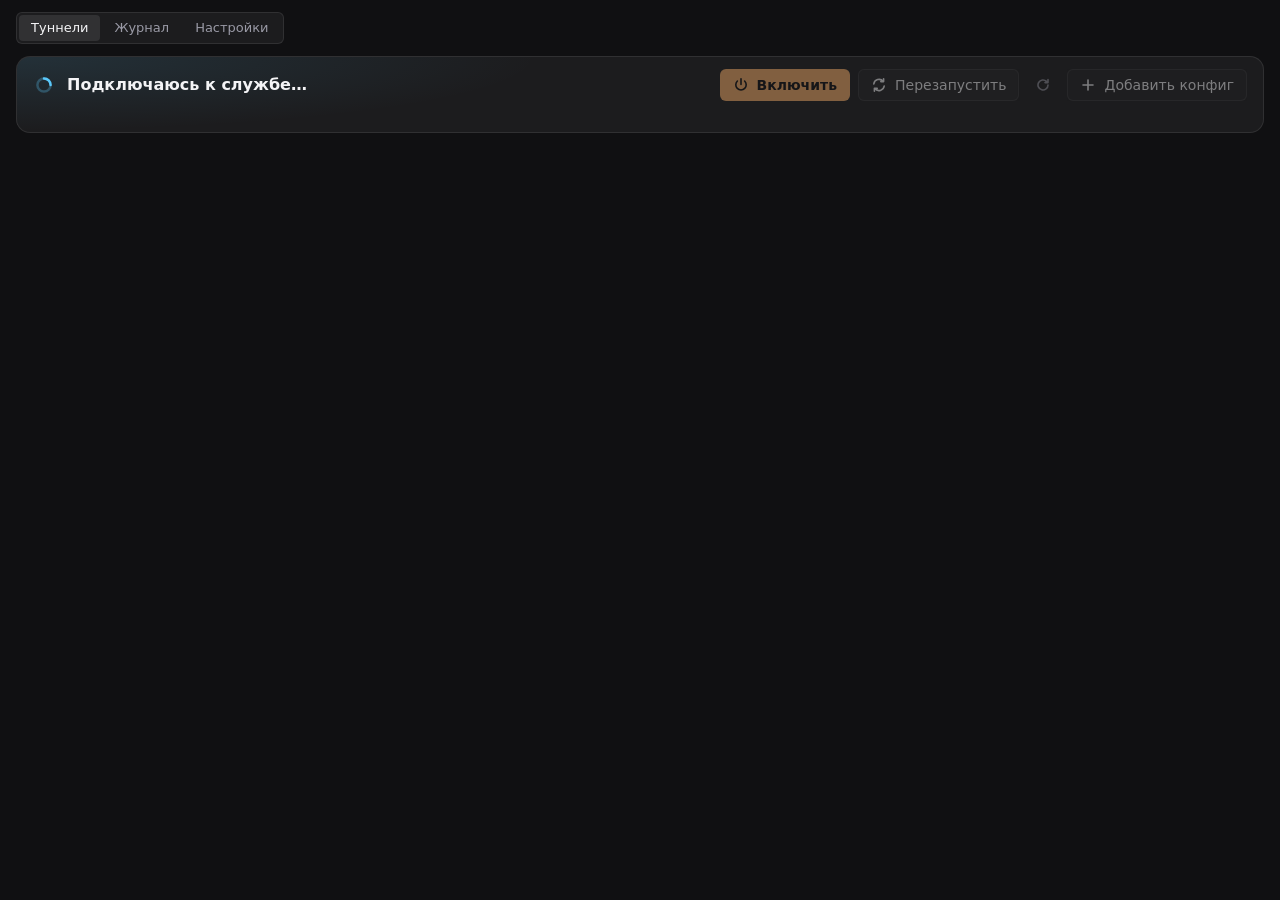
<file: lib/tunnelvpn/ui/index.html>
<!doctype html>
<html lang="ru">
<meta charset="utf-8">
<meta name="color-scheme" content="dark">
<title>TunnelVPN</title>
<script>
// Стили и скрипты — с той же меткой версии, что у страницы (window._page_url):
// pywebview отдаёт их с одним Last-Modified, и WebView2 по эвристике брал бы
// app.css и js/*.js прежней сборки из дискового кэша. document.write, а не
// createElement: так стили блокируют первую отрисовку, без кадра без стилей.
document.write(`<link rel="stylesheet" href="app.css${location.search}">`);
</script>

<body>
<svg id="sprite" aria-hidden="true">
  <!-- Статусы: форма различает их и без цвета. -->
  <symbol id="i-ok" viewBox="0 0 16 16"><circle cx="8" cy="8" r="4.6" fill="currentColor" stroke="none"/></symbol>
  <symbol id="i-err" viewBox="0 0 16 16"><path d="m4.6 4.6 6.8 6.8m0-6.8-6.8 6.8" fill="none" stroke="currentColor" stroke-width="2.2" stroke-linecap="round"/></symbol>
  <symbol id="i-warn" viewBox="0 0 16 16"><path fill="currentColor" stroke="none" fill-rule="evenodd" d="M8 1.6 15.2 14H.8ZM7.2 5.8v4.4h1.6V5.8Zm0 5.6v1.6h1.6v-1.6Z"/></symbol>
  <symbol id="i-off" viewBox="0 0 16 16"><circle cx="8" cy="8" r="4.8" fill="none" stroke="currentColor" stroke-width="1.8"/></symbol>
  <symbol id="i-unset" viewBox="0 0 16 16"><circle cx="8" cy="8" r="4.8" fill="none" stroke="currentColor" stroke-width="1.8" stroke-dasharray="2.513 2.513"/></symbol>
  <symbol id="i-busy" viewBox="0 0 16 16"><circle cx="8" cy="8" r="4.8" fill="none" stroke="currentColor" stroke-width="1.8" opacity=".28"/><path d="M8 3.2A4.8 4.8 0 0 1 12.8 8" fill="none" stroke="currentColor" stroke-width="1.8" stroke-linecap="round"/></symbol>
  <!-- Действия: контур 1.6, цвет — от кнопки. Контур задаёт .ic в app.css:
       атрибуты предков <symbol> в копию <use> не наследуются. У статусов
       выше свои fill и stroke. -->
  <g>
    <symbol id="i-refresh" viewBox="0 0 16 16"><path d="M13 8a5 5 0 1 1-1.5-3.6M13 2.6v3h-3"/></symbol>
    <symbol id="i-restart" viewBox="0 0 16 16"><path d="M2.8 7a5.3 5.3 0 0 1 9.4-2.6M13.2 9a5.3 5.3 0 0 1-9.4 2.6M12.6 1.8v2.8H9.8M3.4 14.2v-2.8h2.8"/></symbol>
    <symbol id="i-power" viewBox="0 0 16 16"><path d="M8 1.8v5.6M4.4 4a5.2 5.2 0 1 0 7.2 0"/></symbol>
    <symbol id="i-plus" viewBox="0 0 16 16"><path d="M8 3v10M3 8h10"/></symbol>
    <symbol id="i-split" viewBox="0 0 16 16"><path d="M2.5 5h9M9 2.5 11.5 5 9 7.5M13.5 11h-9M7 8.5 4.5 11 7 13.5"/></symbol>
    <symbol id="i-copy" viewBox="0 0 16 16"><rect x="5.5" y="5.5" width="8" height="8" rx="1.6"/><path d="M10.5 3.4V3.2c0-.8-.6-1.4-1.4-1.4H3.2c-.8 0-1.4.6-1.4 1.4v5.9c0 .8.6 1.4 1.4 1.4h.2"/></symbol>
    <symbol id="i-chev" viewBox="0 0 16 16"><path d="m6 3.8 4.2 4.2L6 12.2"/></symbol>
    <symbol id="i-close" viewBox="0 0 16 16"><path d="m4 4 8 8m0-8-8 8"/></symbol>
    <symbol id="i-search" viewBox="0 0 16 16"><circle cx="7" cy="7" r="4.4"/><path d="m10.3 10.3 3.3 3.3"/></symbol>
    <symbol id="i-down" viewBox="0 0 16 16"><path d="M8 2.5v10m-4.2-4L8 12.7l4.2-4.2"/></symbol>
    <symbol id="i-file" viewBox="0 0 16 16"><path d="M4 1.8h5l3.2 3.2v9.2H4ZM9 1.8V5h3.2"/></symbol>
    <symbol id="i-folder" viewBox="0 0 16 16"><path d="M1.8 4.2c0-.8.6-1.4 1.4-1.4h3l1.5 1.6h5.1c.8 0 1.4.6 1.4 1.4v6.6c0 .8-.6 1.4-1.4 1.4H3.2c-.8 0-1.4-.6-1.4-1.4Z"/></symbol>
    <symbol id="i-info" viewBox="0 0 16 16"><circle cx="8" cy="8" r="6.2"/><path d="M8 7.4v4M8 4.8v.1"/></symbol>
    <symbol id="i-eye" viewBox="0 0 16 16"><path d="M1.5 8S3.9 3.5 8 3.5 14.5 8 14.5 8 12.1 12.5 8 12.5 1.5 8 1.5 8Z"/><circle cx="8" cy="8" r="2"/></symbol>
    <symbol id="i-import" viewBox="0 0 16 16"><path d="M8 2v8M4.8 6.8 8 10l3.2-3.2M2.5 11.5v1.2c0 .7.6 1.3 1.3 1.3h8.4c.7 0 1.3-.6 1.3-1.3v-1.2"/></symbol>
    <symbol id="i-export" viewBox="0 0 16 16"><path d="M8 10V2M4.8 5.2 8 2l3.2 3.2M2.5 11.5v1.2c0 .7.6 1.3 1.3 1.3h8.4c.7 0 1.3-.6 1.3-1.3v-1.2"/></symbol>
    <symbol id="i-trash" viewBox="0 0 16 16"><path d="M2.8 4.2h10.4M6.2 4.2V2.8h3.6v1.4M4 4.2l.7 9.2c0 .5.5.9 1 .9h4.6c.5 0 1-.4 1-.9l.7-9.2"/></symbol>
    <symbol id="i-ext" viewBox="0 0 16 16"><path d="M9 2.5h4.5V7m0-4.5-6 6m4 1v3c0 .6-.4 1-1 1h-7c-.6 0-1-.4-1-1v-7c0-.6.4-1 1-1h3"/></symbol>
    <symbol id="i-edit" viewBox="0 0 16 16"><path d="M10.6 2.6a1.6 1.6 0 0 1 2.3 2.3l-7.7 7.7-3 .7.7-3Z"/></symbol>
    <symbol id="i-swap" viewBox="0 0 16 16"><path d="M4.5 13.5v-9M2 7l2.5-2.5L7 7M11.5 2.5v9M9 9l2.5 2.5L14 9"/></symbol>
    <!-- ⋮: точки крупнее контура — своя толщина у path сильнее унаследованной от .ic. -->
    <symbol id="i-more" viewBox="0 0 16 16"><path d="M8 3.2v.01M8 8v.01M8 12.8v.01" stroke-width="2.8"/></symbol>
  </g>
  <!-- Значок приложения: арка туннеля и три полосы разводки (тот же рисунок,
       что assets/icon.svg и icon.py). -->
  <symbol id="i-logo" viewBox="0 0 32 32"><path d="M7 26V15a9 9 0 0 1 18 0v11" fill="none" stroke="currentColor" stroke-width="2.6" stroke-linecap="round"/><path d="M16 14 10.5 26" stroke="var(--ok)" stroke-width="2.2" stroke-linecap="round"/><path d="M16 14 16 26" stroke="var(--accent)" stroke-width="2.2" stroke-linecap="round"/><path d="M16 14 21.5 26" stroke="var(--busy)" stroke-width="2.2" stroke-linecap="round"/></symbol>
</svg>

<header id="bar">
  <nav id="tabs" class="seg" role="tablist" aria-label="Разделы">
    <button class="tab" role="tab" data-tab="tunnels" aria-selected="true">Туннели</button>
    <button class="tab" role="tab" data-tab="log" aria-selected="false">Журнал</button>
    <button class="tab" role="tab" data-tab="settings" aria-selected="false">Настройки</button>
  </nav>
  <section id="top" class="st-busy" aria-live="polite"></section>
</header>

<main id="panes">
  <div id="pane-tunnels" class="pane scroll" role="tabpanel"></div>
  <div id="pane-log" class="pane" role="tabpanel" hidden></div>
  <div id="pane-settings" class="pane" role="tabpanel" hidden></div>
</main>

<div id="layer-sheet"></div>
<div id="toasts" role="status" aria-live="polite"></div>
<div id="tip" role="tooltip" hidden></div>

<script>
// Скрипты по разделам — обычные, с общей областью видимости: Python зовёт
// функции страницы по имени (call/callN), им нужно быть на window. Мок моста —
// только в предпросмотре без pywebview (?mock=<сценарий>); в сборку ui/dev не
// попадает (installer/tunnelvpn.spec).
{
  const q = location.search;
  const mock = /[?&]mock=/.test(q) && !window.pywebview
    ? `<script src="dev/mock-api.js${q}"><\/script>` : '';
  // Порядок важен: core — первым, main (шлёт ready) — последним.
  const parts = ['core', 'model', 'topbar', 'cards', 'main'];
  document.write(mock + parts.map(p => `<script src="js/${p}.js${q}"><\/script>`).join(''));
}
</script>
</body>
</html>
</file>
